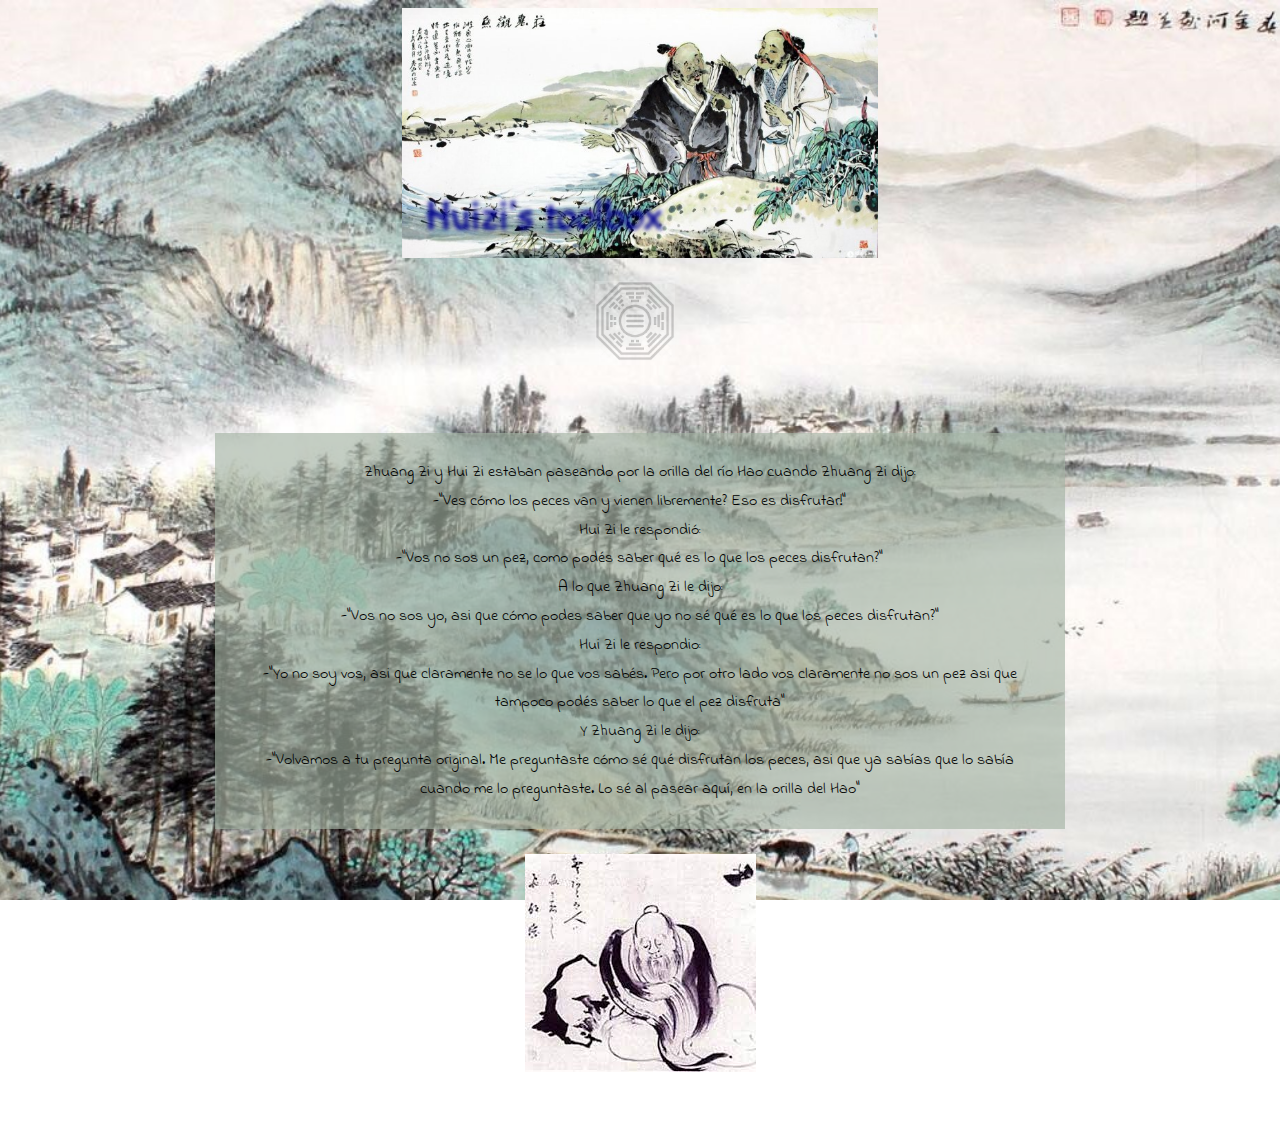
<file: index.html>
<!DOCTYPE html>
<html>
  <head>
    <title>Home /// Huizi's toolbox</title>
    <meta charset="utf-8">
    <meta name="viewport" content="width=device-width, initial-scale=1.0">
	  <meta name="description" content="A collection of web toys made with a taoist orientation: i-ching, meditation tracker, etc"/>
    <meta name="keywords" content="taoism,i-ching,i ching, iching, meditation, buddhism, buddism, mindfulness">
    <link rel="stylesheet" type="text/css" href="styles/style.css">
    <link rel="icon" href="icon.png" type="image/gif" sizes="16x16">
    
<!-- Global site tag (gtag.js) - Google Analytics -->
<script async src="https://www.googletagmanager.com/gtag/js?id=UA-132762032-3"></script>
<script>
  window.dataLayer = window.dataLayer || [];
  function gtag(){dataLayer.push(arguments);}
  gtag('js', new Date());

  gtag('config', 'UA-132762032-3');
</script>



<!----------------->
    <style>
      body{
        /*background:url(https://cdn.glitch.com/a5770f3f-8039-4fd7-96d4-f99b40d52f79%2Fbg4puedeandar.jpg?1558432812609) no-repeat fixed;*/
        background:url(img/homebackground.jpg) no-repeat fixed;
        background-size: cover;
        background-position: center center;
      }
      
      .textcont {
        color:black;
        text-size:18px;
        width:70%;
        background: rgba(165, 180, 165, 0.65);
        margin:auto;
        display:inline-block;
        line-height:1.8em;
        padding: 25px;
        /*text-shadow: 3px 2px 3px white;*/
      }
      @media screen and (max-width: 800px) {
        .textcont  {
          width:95%;
          padding:10px;
        }
      }
    </style>
   </head>
   <body>
     
     <div class="headerr">
       <div class="headcontain">
       <img src="img/homeheader.jpeg"/>
       <h1>
         Huizi's toolbox
       </h1>  
       </div>
     </div>
     <div class="navcont">
       
     
      <nav class="menuD">
	    <!--<img  src="icon.png"/>-->
	    <img src="img/menupakua.png"><img class="borger" src="img/menuborger.png">
		  <!--<a class="menuI" target="myIframe" href="https://zarlanga.github.io/yinyang/public_html/" >Yin-Yang</a>
      <a class="menuI" target="myIframe" href="https://zarlanga.github.io/i-ching/public_html/" >I-Ching</a>
		  <a class="menuI" target="myIframe" href="https://zarlanga.github.io/Meditator/public_html/medi.html" >Meditator</a>
		  <a class="menuI" target="myIframe" href="https://zarlanga.github.io/GraficadorHTML/public_html/" >Graficador</a>-->
        <br>
        <a class="menuI"  href="index.html" >Home</a>
        <a class="menuI"  href="yinyang.html" >Yin-Yang</a>
        <a class="menuI"  href="i-ching.html" >I-Ching</a>
        <a class="menuI"  href="meditator.html" >Anapanasati</a>
		<a class="menuI"  href="ddj.html" >道德經</a>
        <a class="menuI"  href="yinyang2.html" >Yin-Yang 二</a>
		
      </nav>
    </div>
  
     <div class="article">
       
      <div class="textcont">
       
       
     Zhuang Zi y Hui Zi estaban paseando por la orilla del río Hao cuando Zhuang Zi dijo: <br>
     -"Ves cómo los peces van y vienen libremente? Eso es disfrutar!" <br>
     Hui Zi le respondió:<br>
     -"Vos no sos un pez, como podés saber qué es lo que los peces disfrutan?" <br>
     A lo que Zhuang Zi le dijo: <br>
     -"Vos no sos yo, asi que cómo podes saber que yo no sé qué es lo que los peces disfrutan?" <br>
     Hui Zi le respondio: <br>
     -"Yo no soy vos, asi que claramente no se lo que vos sabés. Pero por otro lado vos claramente no sos un pez asi que tampoco podés saber lo que el pez disfruta" <br>
     Y Zhuang Zi le dijo: <br>
     -"Volvamos a tu pregunta original. Me preguntaste cómo sé qué disfrutan los peces, asi que ya sabías que lo sabía cuando me lo preguntaste. Lo sé al pasear aquí, en la orilla del Hao"
         
     </div>
     <br>
     <img src="img/homefooter.jpg">
  </div>   
  <!--
     Chuang Tzu and Hui Tzu were strolling along the dam of the Hao River when Chuang Tzu said, "See how the minnows come out and dart around where they please! That's what fish really enjoy!" 
Hui Tzu said, "You're not a fish — how do you know what fish enjoy?" 
Chuang Tzu said, "You're not I, so how do you know I don't know what fish enjoy?" 
Hui Tzu said, "I'm not you, so I certainly don't know what you know. On the other hand, you're certainly not a fish — so that still proves you don't know what fish enjoy!" 
Chuang Tzu said, "Let's go back to your original question, please. You asked me how I know what fish enjoy — so you already knew I knew it when you asked the question. I know it by standing here beside the Hao."
      
     
     <br> <br>
     Zhuangzi and Hui Shi were taking a tour along the ancient Hao River. Once on the bridge over Hao, Zhuangzi sighed, “How free the fish must be in the water! That is happiness.”
Hui Shi wondered, “You are not the fish. How do you know that it’s happy now?” Zhuangzi replied, “You are not me, then how do you know that I don’t know it?” “Indeed, I’m not you,” Hui Shi responded. “Certainly I can’t possibly feel what you feel. But one thing is sure – you are not the fish, so what the fish feels cannot be known to you.”

“Let’s go back to the original question that you raised,” Zhuangzi said. “The question you asked - ‘How do you know that it’s happy now?’ - implied that you actually knew I’d already known that the fish is happy. You were asking me how did I know it. Well, I knew it from the bridge.”
     <br> <br>
     Zhuangzi y Huizi se divertían en el puente sobre el Río Hao. 
    Zhuangzi dijo "¡Los pececillos están lanzándose libre y fácilmente! Así es como los peces son felices". 
    Huizi replicó "Tu no eres un pez. ¿Cómo sabes que los peces son felices?" 
    Zhuangzi dijo "Tu no eres yo. ¿Cómo sabes que yo no sé que los peces son felices?" 
    Huizi dijo "Yo no soy tu, por supuesto, así que no sé sobre ti. Pero obviamente tu no eres pez; así que el caso está completo, tu no sabes que los peces son felices".
    Zhuangzi dijo "Regresemos al comienzo de esto. Tu dijiste ¿Cómo sabes que los peces son felices?; pero al preguntarme esto, ya sabías que yo lo sabía. Lo sé justo aquí justo aquí sobre el Hao".
     <!--
     <div> ZhuangZi estaba acompañando un cortejo funebre cuando paso por la tumba de Huizi. Volviendose a sus acompañantes dijo: <br/>
       "Habia una vez un albañil que al manchar su nariz con una mota de barro, no mas ancha que el ala de una mosca, llamaba a su amigo el carpintero Shih para que se la sacase. El carpentero Shih, blandiendo su hacha con un sonido como el viento, aceptaba la tarea y procedia a cortar, quitando cada mota de barro sin herir la nariz, mientras el albañil se quedaba parado completamente imperturbado.
        <br/>
      	El Señor Yuan de Sung, habiendo oido sobre esta azaña, llamo al caprintero Shih y dijo: 'Podrias mostrarme tu habilidad?' pero el carpintero Shih respondio: 'Es verdad que una vez pude cortar asi, pero el material sobre el que trabajaba lleva varios años muerto.' 
      	<br/>
      	Desde que falleciste, Maestro Hui, no he tenido material sobre el cual trabajar. Ya no hay nadie con quien pueda hablar."

      </div>
	  <br/>
	  <div  >Chuang Tzu was accompanying a funeral when he passed by the grave of Hui Tzu. Turning to his attendants, he said, "There was once a plasterer who, if he got a speck of mud on the tip of his nose no thicker than a fly's wing, would get his friend Carpenter Shih to slice it off for him. Carpenter Shih, whirling his hatchet with a noise like the wind, would accept the assignment and proceed to slice, removing every bit of mud without injury to the nose, while the plasterer just stood there completely unperturbed. Lord Yuan of Sung, hearing of this feat, summoned Carpenter Shih and said, 'Could you try performing it for me?' But Carpenter Shih replied, 'It's true that I was once able to slice like that but the material I worked on has been dead these many years.' Since you died, Master Hui, I have had no material to work on. There's no one I can talk to any more."</div> 
-->


      

      
	  
   </body>
</html>
</file>
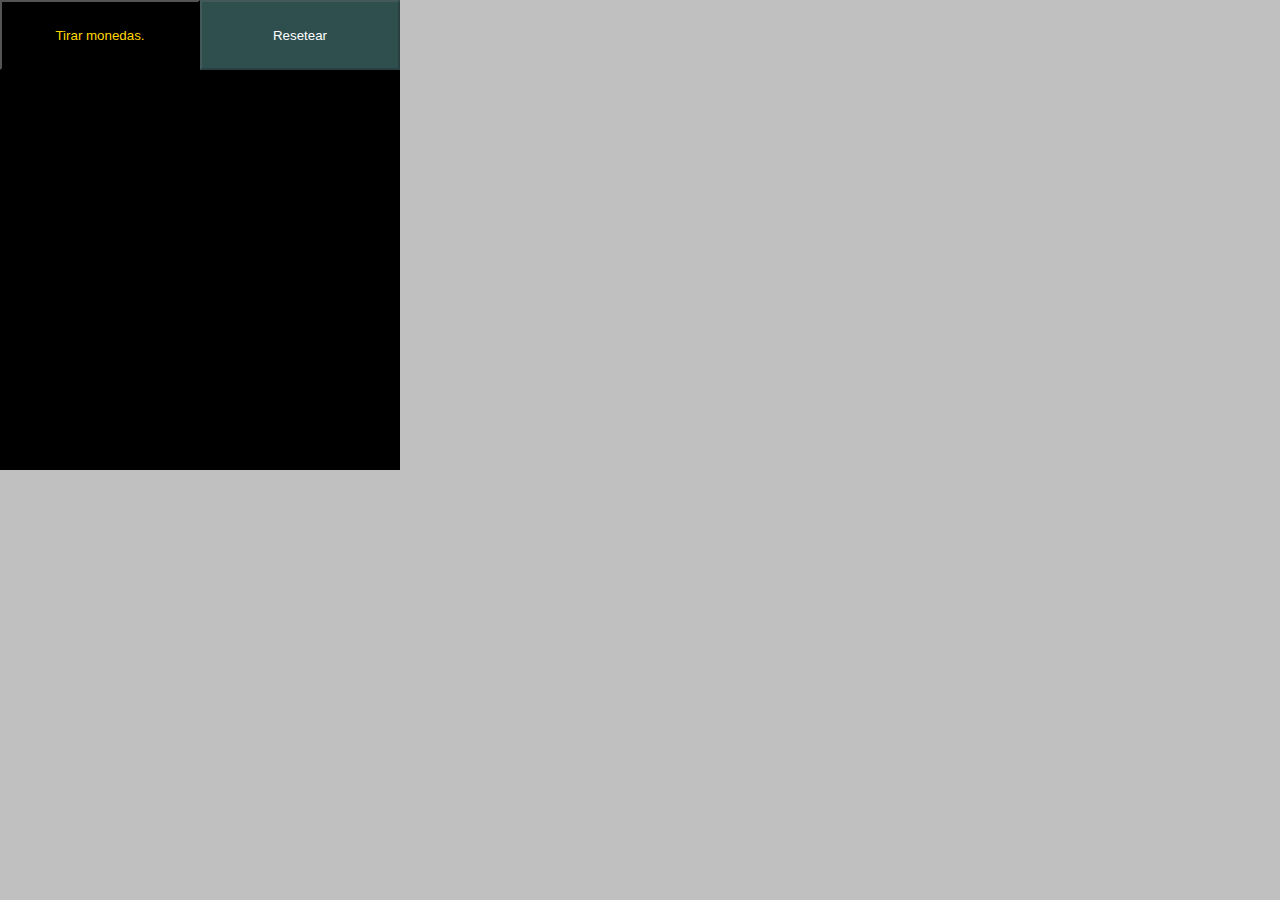
<file: i-ching/index.html>
<!DOCTYPE html>
<html>
    <head>
        <title>I-Ching /// Huizi's toolbox</title>
        <meta charset="utf-8">
        <meta name="viewport" content="width=device-width, initial-scale=1.0">


        <!-- Global site tag (gtag.js) - Google Analytics -->
        <!--<script async src="https://www.googletagmanager.com/gtag/js?id=UA-132762032-1"></script>
        <script>
            window.dataLayer = window.dataLayer || [];
            function gtag() {
                dataLayer.push(arguments);
            }
            gtag('js', new Date());
            gtag('config', 'UA-132762032-1');
        </script>-->

        <script src="https://ajax.googleapis.com/ajax/libs/jquery/3.3.1/jquery.min.js"></script>
        <script>
            $(document).ready(function () {
                $(".tirador").click(function () {
                    tira.tirar();
                    tira.tirar();
                    tira.tirar();
                    tira.tirar();
                    //alert("culo");
                });
                $(".reseteador").click(function () {
                    tira.resetear();
                    //alert("culo");
                });
            });
            //***************************************
        </script>
        <style>
            *{
                margin:0px;
                padding:0px;
            }
            button{
                background-color: DarkSlateGray;
                color:white;
                width:200px; 
                height:70px;
                margin:0px
            }
            button:hover {
                background-color: black;
                color:gold;
            }
            
            .contaTesto {
            float:right; 
            width:50% ;   
               opacity:0;
               -webkit-transition: opacity 5s; /* Safari */
                transition: opacity 5s;
            }
            
            #cnv1 {
                display:none;
            }
            @media screen and (max-width: 800px) {
                button {
                    width:49.5%;
                }
                .contaTesto {
                   position:absolute;
                   top:0;
                   left:0;
                   float:none;
                   width:100%;
                   
                   z-index:1;
                   color:black;
                   background-color:gold;
                  
                   
                }
                #cnv1{
                    display:inline-block;
                }
                #cnv {
                    width:100%;
                }
            }
            
        </style>
    </head>
    <body style="background-color: silver">



        <button class="tirador" >Tirar monedas.</button><button class="reseteador" disabled="disabled">Resetear</button><br>
        <div class="contaaa" style="position:relative">
            <canvas id="cnv" width="400" height="400" style="background-color:black;" ></canvas>
            <div class="contaTesto" >
                <div id="testo" style="width:90%; text-align:Center">
                    <canvas id="cnv1" width="100" height="100" style="background-color:black; float:left;" ></canvas></div>
                <div id="testo1" style="width:90%; text-align:Center"></div>
                <div id="testo2" style="width:90%; text-align:Center"></div>
                <div id="testo3" style="width:90%; text-align:Center"></div>
                <div id="testo4" style="width:90%; text-align:Center"></div>
                <div id="testo5" style="width:90%; text-align:Center"></div>
                <div id="testo6" style="width:90%; text-align:Center"></div>
            </div>
        </div>
        <div class="monedas"> <span class="m0"></span><span class="m1"></span><span class="m2"></span></div>

        <script>
            //var mutantes=[];
            //var lineas=[];
            //var monedas=[];
            //var contador=1;
            //alert("culo");
            /*
             var str =" switch (he) { <br>";
             for (let i=1; i<=64;i++) {
             //str += "case " + i + ": \n \n break: \n \n";
             str += "case " + i + ": <br>return <br> break: <br><br>";
             }
             str += "}";
             
             $(".monedas").prepend(str); */
            const hexagramas = [[1, 34, 5, 26, 11, 9, 14, 43],
                [25, 51, 3, 27, 24, 42, 21, 17],
                [6, 40, 29, 4, 7, 59, 64, 47],
                [33, 62, 39, 52, 15, 53, 56, 31],
                [12, 16, 8, 23, 2, 20, 35, 45],
                [44, 32, 48, 18, 46, 57, 50, 28],
                [13, 55, 63, 22, 36, 37, 30, 49],
                [10, 54, 60, 41, 19, 61, 38, 58]];
            class Tirada {
                constructor() {
                    this.tTrigramas = [];
                    this.tMutantes = [];
                    this.tLineas = [];
                    //var _nroLinea;
                    this.tMonedas = [];
                }
                dibujarLinea(i, mo) {
                    var c = document.getElementById("cnv");
                    var ctx = c.getContext("2d");
                    var yL = (c.getAttribute("height") / 7) * (7 - i);
                    var xI = c.getAttribute("width") / 8;
                    var xF = xI * 7;
                    ctx.beginPath();
                    ctx.lineWidth = 7;
                    ctx.strokeStyle = "gold";
                    ctx.moveTo(xI, yL);
                    if (mo % 2 != 0) {
                        ctx.lineTo(xF, yL);
                    } else {
                        ctx.lineTo(xI * 3, yL);
                        ctx.stroke();
                        ctx.moveTo(xF * (5 / 7), yL);
                        ctx.lineTo(xF, yL);
                    }
                    ctx.stroke();
                    ctx.beginPath();
                    ctx.strokeStyle = "coral";
                    ctx.lineWidth = 5;
                    if (mo == 9) {
                        ctx.arc(xI * 4, yL, 25, 0, 2 * Math.PI);
                        ctx.stroke();
                    }
                    if (mo == 6) {
                        ctx.moveTo(xI * 4 - 25, yL - 25);
                        ctx.lineTo(xI * 4 + 25, yL + 25);
                        ctx.moveTo(xI * 4 + 25, yL - 25);
                        ctx.lineTo(xI * 4 - 25, yL + 25);
                        ctx.stroke();
                    }
                    
                }
                borrarPantalla() {
                    var c = document.getElementById("cnv");
                    var ctx = c.getContext("2d");
                    ctx.fillStyle = "black";
                    ctx.fillRect(0, 0, 400, 400);
                }
                //************************************************
                resetear() {
                    $(".tirador").attr("disabled", false);
                    $(".reseteador").attr("disabled", true);
                    this.tLineas = [];
                    this.tMutantes = [];
                    this.borrarPantalla();
                    $("#testo").text("");
                    for (var i = 1; i <= 6; i++) {
                        $("#testo" + i).text("");
                    }
                }
                traerTexto(hex, mut) {
                    //alert("hex" + hex + "mut" + mut);
                    var rawFile = new XMLHttpRequest();
                    var tx = "https://zarlanga.github.io/i-ching/public_html/Testos/Hex";
                    //var tx = "./Testos/hex";
                    tx += mut !== undefined ? hex + "lin" + mut : "a" + hex;
                    tx += ".txt";
                    var muta = mut !== undefined ? mut : "";
                    rawFile.open("GET", tx, true);
                    rawFile.onreadystatechange = function () {
                        if (rawFile.readyState === 4) {
                            var allText = rawFile.responseText;
                            //document.getElementById("testo").innerHTML = allText;
                            $("#testo" + muta).append(allText);
                            $("#testo" + muta).append("<br/><br/>");
                        }
                    };
                    rawFile.send();
                }
                calcularTrigrama(inf) {
                    let tr = inf ? 3 : 0;
                    return this.tLineas[0 + tr] % 2 == 0 ?
                            this.tLineas[1 + tr] % 2 == 0 ?
                            this.tLineas[2 + tr] % 2 == 0 ? "5" : "4"
                            : this.tLineas[2 + tr] % 2 == 0 ? "3" : "6"
                            : this.tLineas[1 + tr] % 2 == 0 ?
                            this.tLineas[2 + tr] % 2 == 0 ? "2" : "7"
                            : this.tLineas[2 + tr] % 2 == 0 ? "8" : "1"
                }
                definirHexagrama() {
                    let bandera = false;
                    $(".tirador").attr("disabled", true);
                    $(".reseteador").attr("disabled", false);
                    this.tTrigramas[0] = this.calcularTrigrama(0);
                    this.tTrigramas[1] = this.calcularTrigrama(1);
                    this.traerTexto(hexagramas[this.tTrigramas[0] - 1][this.tTrigramas[1] - 1]);
                    bandera = false;
                    for (var i = 0; i < this.tMutantes.length; i++) {
                        //$(".monedas").prepend("<p>" + this.tMutantes[i] + "</p>");
                        if (this.tMutantes[i]) {
                            this.traerTexto(hexagramas[this.tTrigramas[0] - 1][this.tTrigramas[1] - 1], i + 1);
                            bandera = true;
                        }
                    }
                    if (!bandera) {
                        $("#testo1").append("No hay informacion de lineas");
                    }
                    $(".contaTesto").css("opacity","1");
                    //$(".contaTesto").fadeIn(5000);
                    
                    
                        var c = document.getElementById("cnv");
                         var c1= document.getElementById("cnv1");
                         var ctx1=c1.getContext("2d");
                         ctx1.drawImage(c, 0, 0,100,100);
                    
                }
                mostrarLineas(ac) {
                    this.tLineas[this.tLineas.length] = ac;
                    this.tMutantes[this.tMutantes.length] = ac == 6 || ac == 9;
                    this.dibujarLinea(this.tLineas.length, ac);
                    if (this.tLineas.length == 6) {
                        this.definirHexagrama();
                    }
                }
                calcularLineas(arr) {
                    let acumulador = 0;
                    for (let i = 0; i < arr.length; i++) {
                        if (arr[i]) {
                            acumulador += 3;
                        } else {
                            acumulador += 2;
                        }
                    }
                    //alert(acumulador);
                    this.mostrarLineas(acumulador);
                }
                tirar() {
                    if (this.tMonedas.length < 3) {
                        this.tMonedas[this.tMonedas.length] = this.tirarMoneda();
                        //$(".m" + (this.tMonedas.length - 1)).text(this.tMonedas[this.tMonedas.length - 1]);
                    } else {
                        this.calcularLineas(this.tMonedas);
                        this.tMonedas = [];
                        // $(".m0,.m1,.m2").text("");
                    }
                }
                tirarMoneda() {
                    return Math.floor(Math.random() * 2);
                }
            }
            var tira = new Tirada();
            //***************************************************************
            /*
             
             function mostrarLineas(ac) {
             switch(ac) {
             case 6:
             $(".monedas").prepend("<p>- -.</p>");
             alert("viejo yin " + contador);
             break;
             
             case 7: 
             $(".monedas").prepend("<p>---</p>");
             alert("joven yang "+ contador);
             break;
             
             case 8:
             alert("joven yin "+ contador);
             $(".monedas").prepend("<p>- -</p>");
             break;
             
             case 9:
             $(".monedas").prepend("<p>---.</p>");
             alert("viejo yang "+ contador);
             break;
             
             default:
             alert("error");
             }
             
             if (contador < 6) {
             contador++;
             } else {
             contador=1;
             $(".monedas p").remove();
             //calcularHexagrama();
             
             }
             
             }
             
             function calcularLineas(arr){
             let acumulador=0;
             for(let i=0; i<arr.length;i++){
             if(arr[i]) {
             acumulador += 3;
             } else {
             acumulador += 2;
             }
             }
             //alert(acumulador);
             mostrarLineas(acumulador);
             }
             
             
             
             function tirada() {
             if(monedas.length <3) {
             monedas[monedas.length] = tirarMoneda();
             
             $(".m"+(monedas.length-1)).text(monedas[monedas.length-1]);
             //alert(monedas[monedas.length-1]);
             } else {
             calcularLineas(monedas);
             monedas=[];
             $(".m0,.m1,.m2").text("");
             }
             
             }
             
             
             function tirarMoneda() {
             return Math.floor(Math.random() *2);
             }*/
        </script>

        <!-- Start 1FreeCounter.com code -->
<!--
        <script language="JavaScript">
            var data = '&r=' + escape(document.referrer)
                    + '&n=' + escape(navigator.userAgent)
                    + '&p=' + escape(navigator.userAgent)
                    + '&g=' + escape(document.location.href);
            if (navigator.userAgent.substring(0, 1) > '3')
                data = data + '&sd=' + screen.colorDepth
                        + '&sw=' + escape(screen.width + 'x' + screen.height);
            document.write('<a href="http://www.1freecounter.com/stats.php?i=140283" target=\"_blank\" >');
            document.write('<img alt="Free Counter" border=0 hspace=0 ' + 'vspace=0 src="http://www.1freecounter.com/counter.php?i=140283' + data + '">');
            document.write('</a>');
        </script>
-->
        <!-- End 1FreeCounter.com code -->

    </body>
</html>
</file>
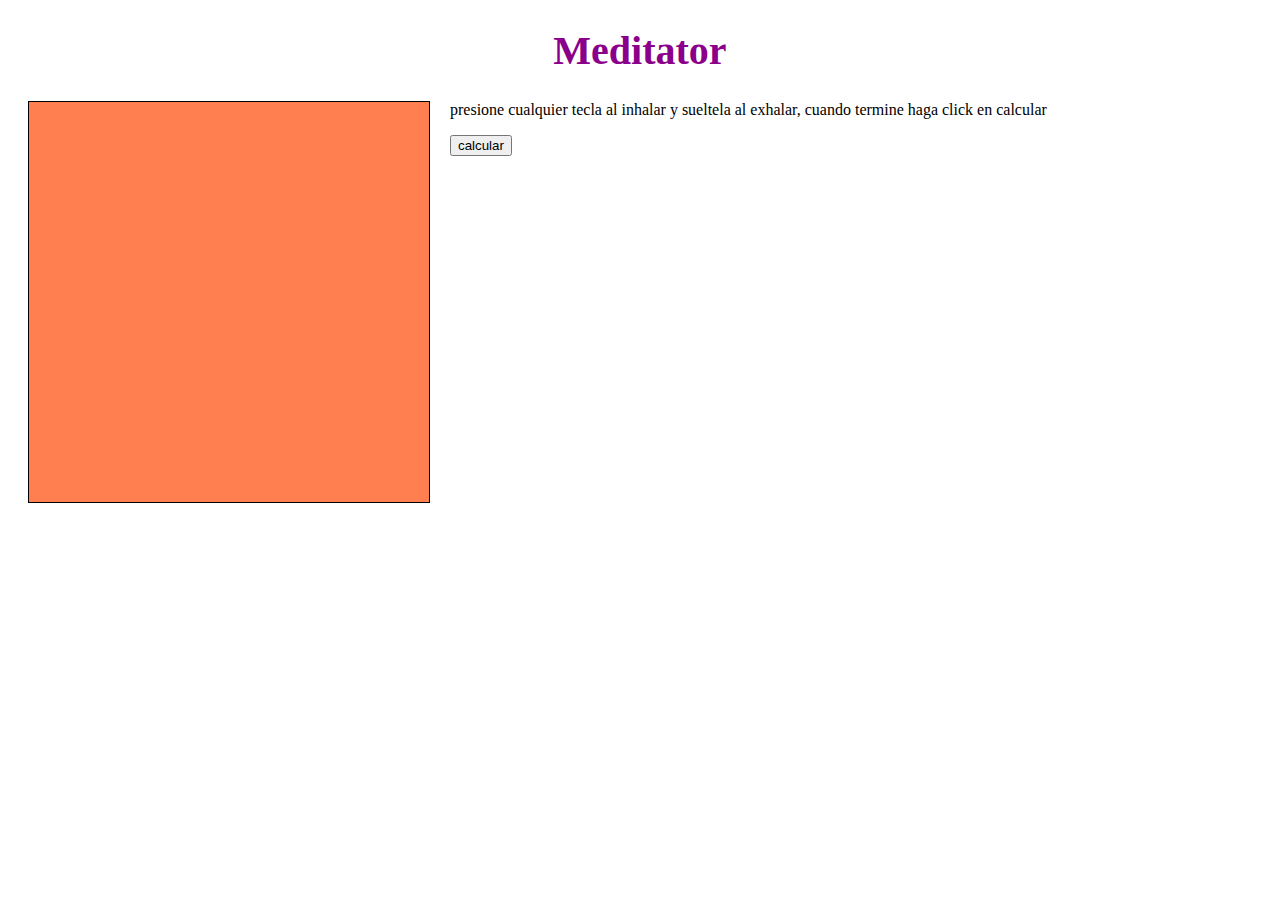
<file: meditator/index.html>
<!DOCTYPE html>
<html>

    <head>
        <title>MEDITATOR</title>
        <meta charset="UTF-8">
        <meta name="viewport" content="width=device-width, initial-scale=1.0">
    </head>
    <body onkeydown="inhalacion(event)" onkeyup="exhalacion()" >

        <h1 style="text-align: center; color: darkmagenta; font-size: 40px" >Meditator</h1>
        <canvas id="myCanvas" width="400" height="400"  style="border:1px solid;background-color: coral; float:left; margin:0px 20px"></canvas>


        <p> presione cualquier tecla al inhalar y sueltela al exhalar, cuando termine haga click en calcular </p>
        <button onclick="calcular()" >calcular</button>
        <p id="resultado"></p>
        <script type="text/javascript">
            /* features
             * ver que limite minimo y maximo poner para la IN/EX
             * -graficar la duracion de la respiracion? respiracion mas larga y mas corta?
             * -promedios de duracion de respiraciones y/o respiraciones por minutos (dividiendo la sesion en x partes?)
             -linea que baje y suba con la respiracion? (maomeno, mejorable)
             -respiraciones por minuto (cada cuanto calcularlas? como mostrarlas?) (ponele que esta)
             -comparacion de inhalacion y exhalacion (ponele que esta)
             -tiempo total! (listo)
             -duracion de cada respiracion (listo)
             -ver que onda el redondeo con las horas minutos y segundos (listo)
             
             
             
             
             
             
             
             */
            /* recuerdos var i = 0;
             var t0= Date.now(); 
             
             i++;
             alert(i +" //  "+  (Date.now() - t0) );  (en calcular)
             
             */
            var tiemposIN = [];
            var tiemposEX = [];
            var dale = true;
            var c = document.getElementById("myCanvas");
            var ctx = c.getContext("2d");
            function graficarEX() {
                ctx.beginPath();
                ctx.fillStyle = "coral";
                ctx.fillRect(0, c.height / 2, c.width, c.height / 2);
                ctx.stroke();
                ctx.beginPath();
                ctx.fillStyle = "red";
                ctx.fillRect(0, 0, c.width, c.height / 2);
                ctx.stroke();
            }
            function graficarIN() {
                ctx.beginPath();
                ctx.fillStyle = "coral";
                ctx.fillRect(0, 0, c.width, c.height / 2);
                ctx.stroke();
                ctx.beginPath();
                ctx.fillStyle = "red";
                ctx.fillRect(0, c.height / 2, c.width, c.height / 2);
                ctx.stroke();
            }
            function limpiarGrafico() {
                ctx.beginPath();
                //ctx.lineWidth = "6";
                //ctx.strokeStyle = "coral";
                ctx.fillStyle = "blue";
                ctx.fillRect(0, 0, c.width, c.height);
                //ctx.rect(0, 0, 400, 200);
                //ctx.rect(0, 200, 400, 200);
                ctx.stroke();
            }
            function graficarArray(arr, int) {
                dist = c.width / (arr.length - 1);
                if (int == 1) {//para graficar rpm
                    var offset;
                    pmax = Math.max.apply(null, arr) + 2;
                    pmin = Math.min.apply(null, arr) - 2;
                    offset = 1500 * 1500 / (pmax - pmin); // para que no sea siempre igual la amplitud en el grafico
                    pmax += offset;
                    pmin -= offset;
                    ctx.lineWidth = 1;
                    ctx.strokeStyle = "red";
                } else {
                    pmax = Math.max.apply(null, arr) + 2;
                    pmin = Math.min.apply(null, arr) - 2;
                    ctx.lineWidth = 4;
                    ctx.strokeStyle = "white";
                }
                //alert("maximo="+pmax);
                //alert("minimo="+pmin);
                ctx.beginPath();
                for (var i = 0; i < arr.length - 1; i++) {
                    ctx.moveTo(dist * i, sacarY(pmin, pmax, arr[i]));
                    ctx.lineTo(dist * (i + 1), sacarY(pmin, pmax, arr[i + 1]));
                    ctx.stroke();
                }
            }
            function sacarY(min, max, y) {
                distY = c.height / (max - min);
                yfin = c.height - (y - min) * distY;
                return yfin;
            }
            function calcular() {
                //dale=false;
                var testo = "";
                var rpm = []; //array para guardar las respiraciones por minuto (eventualmente sacar promedios parciales?)
                var rpmAC = 0; // acumulador para calcular el promedio
                var tr = []; // array para duracion de respiraciones
                var tInAc = 0; //acumulador tiempo de inhalacion
                var tExAc = 0; // acumulador tiempo exhalacion
                var tTotal; // array con cantidad de horas en pos [0], min en [1], seg en [2]
                var proporcionINEX = [];
                dataTest = "";
                limpiarGrafico();
                for (var p = 0; p < tiemposIN.length - 1; p++) {
                    tx = (tiemposIN[p + 1] - tiemposIN[p]);
                    tIn = tiemposEX[p] - tiemposIN[p];
                    tEx = tiemposIN[p + 1] - tiemposEX[p];
                    tInAc += tIn;
                    tExAc += tEx;
                    proporcionINEX[proporcionINEX.length] = tIn / (tIn + tEx);
                    tr[tr.length] = tx;
                    rpm[rpm.length] = 60000 / tx;
                    //rpm[rpm.length] = (60000 / tx).toFixed(2);
                    rpmAC += rpm[p];
                    dataTest += tIn + "IN///" + tEx + "EX||||||||";
                    dataTest += tx / 1000 + "segundos////" + rpm[p].toFixed(2) + "rpm  <br>";
                }
                graficarArray(rpm, 0);
                //graficarArray(tr, 1);
                //graficarArray(proporcionINEX, 0);
                tTotal = calcularHMS(tiemposIN[tiemposIN.length - 1] - tiemposIN[0]); //parametro es la diferencia de tiempo en milisegundos desde el inicio hasta el calcular
                testo += "<br>Respiraciones por minuto promedio: " + (rpmAC / (tiemposIN.length - 1)).toFixed(2) + "<br>";
                testo += "<br> Pico maximo: " + (Math.max.apply(null, rpm)).toFixed(2) + "rpm<br>";
                testo += "<br> Pico minimo: " + (Math.min.apply(null, rpm)).toFixed(2) + "rpm<br>";
                testo += "<br> Amplitud: " + (Math.max.apply(null, tr) - Math.min.apply(null, tr)) + "milisegundos <br>";
                testo += "<br> Proporcion In/Ex: " + Math.floor((tInAc / (tExAc + tInAc)) * 100) + "% in/" + Math.floor((tExAc / (tExAc + tInAc)) * 100) + "% ex<br>";
                //testo += "<br> Proporcion In/Ex: " +( (tInAc > tExAc) ? (tInAc/tExAc).toFixed(2) +  " Inhalacion<br>" : (tExAc/tInAc).toFixed(2) + "Exhalacion<br>" );
                testo += "<br>Total respiraciones: " + (tiemposIN.length - 1) + "<br>";
                testo += "<br>Tiempo total: " + tTotal[0] + " horas, " + tTotal[1] + " min,  " + tTotal[2] + "seg<br>";
                //testo += calcularTTotal();
                document.getElementById("resultado").innerHTML = testo;
                document.getElementById("resultado").innerHTML += "<br>" + dataTest;
                tiemposIN = [];
                tiemposEX = [];
            }
            function calcularHMS(tMS) {
                //ahre que podria haber usado la funcion tal como estaba antes
                //var tMS; // tiempo en milisegundos
                //var tHoras;
                //var tMin;
                //ar tSeg;
                var Tresultado = [];
                //tMS = (tiemposIN[tiemposIN.length - 1] - tiemposIN[0]);
                Tresultado[0] = Math.floor(tMS / 3600000);
                tMS -= Tresultado[0] * 3600000;
                Tresultado[1] = Math.floor(tMS / 60000);
                tMS -= Tresultado[1] * 60000;
                Tresultado[2] = (tMS / 1000).toFixed(2);
                return Tresultado;
                //return "<br>Tiempo total: " + tHoras + " horas, " + tMin + " min " + tSeg + "seg<br>";
            }
            function exhalacion() {
                dale = true;
                tiemposEX[tiemposEX.length] = Date.now();
                graficarEX();
            }
            function inhalacion(e) {
                if (dale) {
                    tiemposIN[tiemposIN.length] = Date.now();
                    graficarIN();
                    dale = false;
                    actualizarRPMActual();
                }
            }
            function actualizarRPMActual() {
                if (tiemposIN.length > 1) {
                    var rpmNOW = (tiemposIN[ tiemposIN.length - 1] - tiemposIN[tiemposIN.length - 2]);
                    var tTranscurrido = calcularHMS(tiemposIN[tiemposIN.length - 1] - tiemposIN[0]);
                    var testo = "";
                    testo += "<big><big><big><big><big>RPM=" + (60000 / rpmNOW).toFixed(2) + "<br>";
                    testo += "<br>" + tTranscurrido[0] + " horas, " + tTranscurrido[1] + " min, " + tTranscurrido[2] + "seg<br>";
                    testo += "</big></big></big></big></big>";
                    document.getElementById("resultado").innerHTML = testo;
                }
            }
        </script>
    </body>
</html>
</file>
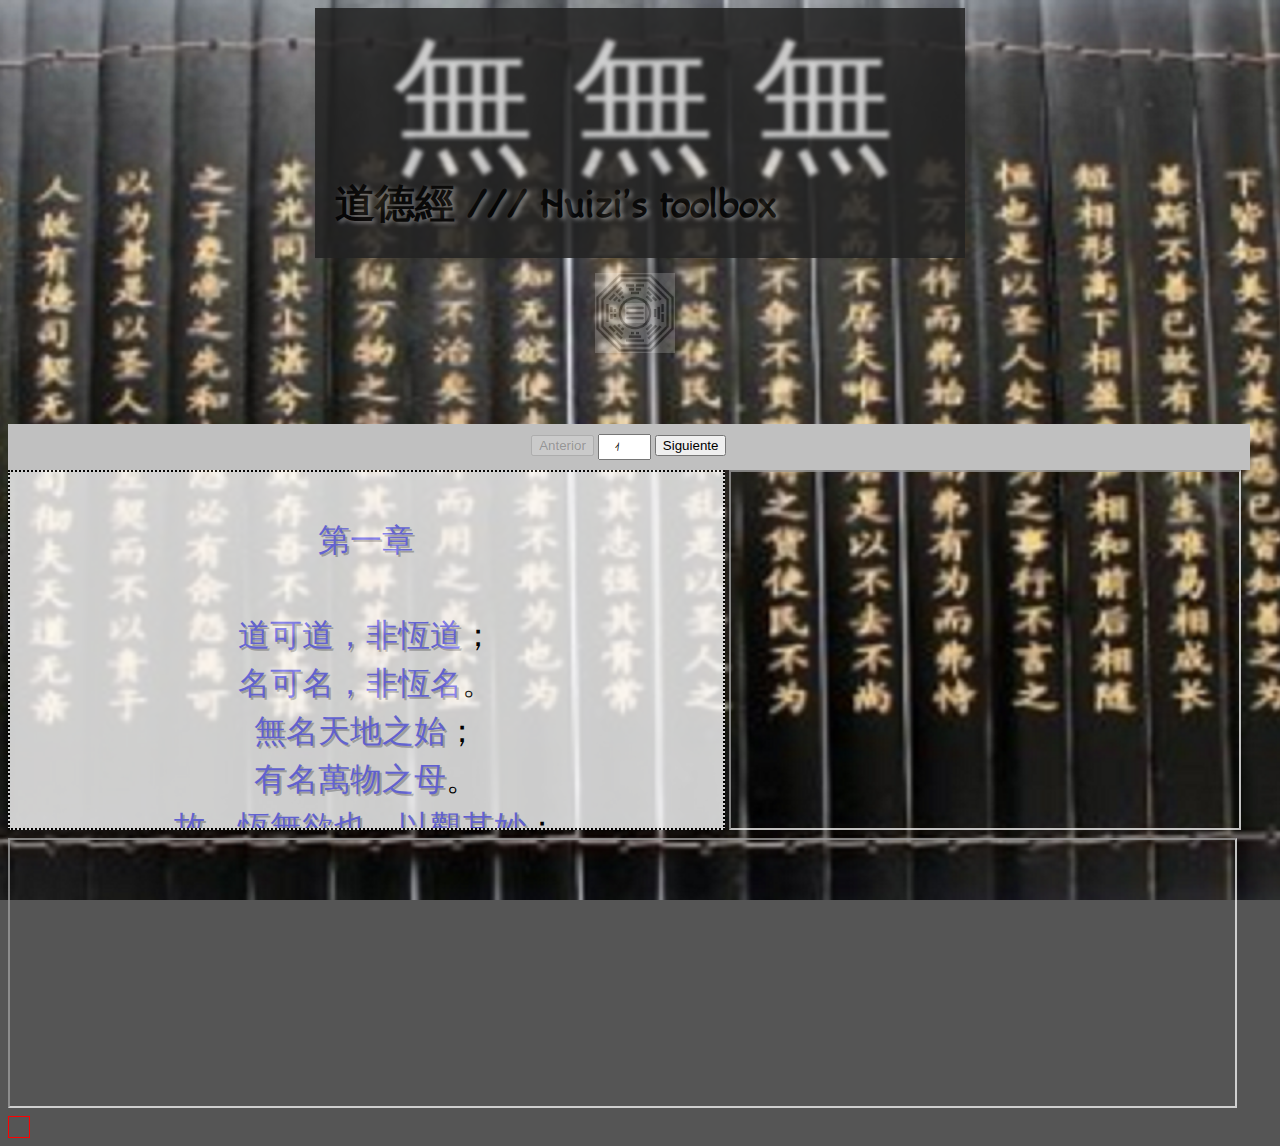
<file: ddj.html>
<!DOCTYPE html>
 <html lang="es">
 <head>
	<meta charset="UTF-8">
	<title>道德經 /// Huizi's toolbox</title>
    <meta name="viewport" content="width=device-width, initial-scale=1.0">
	<link rel="icon" href="icon.png" type="image/gif" sizes="16x16">
    <link rel="stylesheet" type="text/css" href="styles/style.css">	
	    <script src="https://ajax.googleapis.com/ajax/libs/jquery/3.3.1/jquery.min.js"></script>
	<!-- Global site tag (gtag.js) - Google Analytics -->
	<script async src="https://www.googletagmanager.com/gtag/js?id=UA-132762032-3"></script>
	<script>
	  window.dataLayer = window.dataLayer || [];
	  function gtag(){dataLayer.push(arguments);}
	  gtag('js', new Date());

	  gtag('config', 'UA-132762032-3');
	</script>
   <style>
   
   body{
        background:url(img/ddj.png) no-repeat fixed;
        background-size: cover;
        background-position: center center;
      }
   
   .headerr div{
		padding:0px;
       width:650px;
       height: 250px;
       max-width:650px;
	   background-color:#222;
	   color:transparent;
	   text-shadow: 3px 2px 4px white;
	   font-size:3em;
	   opacity:0.85;
     }
	 .headerr h1 {
		color:black;
		text-shadow: 3px 2px 4px gray;
	 }
   
   table, td{
	border: 1px red solid;
	padding:10px;
	background-color: #555;
	color:white;
   }
   body{
   /*background-image:url(lao.jpg);*/
   }
   *{
	box-sizing:border-box;
   }
   a {
	color:#77f;
	text-decoration:none;
	text-shadow: 2px 2px silver;
   }
   #t a:visited {
	color:green;
	text-shadow: 2px 2px blue;
   }
   #t {
	height:40vh;
	width: 56vw;
	overflow:scroll;
	font-size:2em;
	display:inline-block;
	border: 2px black dotted;
	text-align:center;
	background-color:white;
   }
   #wiki {
	height:40vh;
	width: 40vw;
	display:inline-block;
	/*opacity:0.5;*/
	
   }
   #dicc {
   height:30vh;
	width: 96vw;
	display:inline-block;
   }
   
   #inputeo{
		width:97vw;
		background-color:silver;
		margin:auto;
		text-align: center;
		padding:10px;
		display:inline-block;
		
		
   }
   input {
	text-align:center;
   }
   #wiki, #t, #dicc {
   opacity:0.8;
   }
   body {
   background-color:#555;
   }
   
   
   @media only screen and (max-width: 900px) {
	#wiki, #t, #dicc {
		width: 90vw;
		height:35vh;
		margin:0 5vw;
		
	}
	
	.headerr div{
		font-size:2.3em;
		width:99vw;
	}
   }
   </style>
   <!--<script>
      $(document).ready(function () {
		$("#displaynumDD").text("1");
          //if (indLS<0) (--- hacer un local storage para que te guarde el capitulo y el ultimo caracter mirado? si es por eso todos los caracteres mirados)
		  $('.antDD').prop('disabled', true);
		  
      });
      </script>
	-->
</head>
<body>
	
	<div class="headerr">
       <div class="headcontain">
       <div>無 無 無</div>
      <!--<img src="https://cdn.glitch.com/a5770f3f-8039-4fd7-96d4-f99b40d52f79%2Fmedi.jpg?1558431136138"/>-->
       <h1>
         道德經 /// Huizi's toolbox
       </h1>  
       </div>
     </div>
      <div class="navcont">
       
     
      <nav class="menuD">
	    <!--<img  src="icon.png"/>-->
		<img src="img/menupakua.png"><img class="borger" src="img/menuborger.png">
		  <!--<a class="menuI" target="myIframe" href="https://zarlanga.github.io/yinyang/public_html/" >Yin-Yang</a>
      <a class="menuI" target="myIframe" href="https://zarlanga.github.io/i-ching/public_html/" >I-Ching</a>
		  <a class="menuI" target="myIframe" href="https://zarlanga.github.io/Meditator/public_html/medi.html" >Meditator</a>
		  <a class="menuI" target="myIframe" href="https://zarlanga.github.io/GraficadorHTML/public_html/" >Graficador</a>-->
        <br>
        <a class="menuI"  href="index.html" >Home</a>
        <a class="menuI"  href="yinyang.html" >Yin-Yang</a>
        <a class="menuI"  href="i-ching.html" >I-Ching</a>
        <a class="menuI"  href="meditator.html" >Anapanasati</a>
		<a class="menuI"  href="ddj.html" >道德經</a>
		<a class="menuI"  href="yinyang2.html" >Yin-Yang 二</a>
        
		
      </nav>
      </div>
	  </br>
<div id="inputeo">
<button id="antDD" onclick="elegirCapitulo(--document.getElementById('caps').value)">Anterior</button>
<input type="number" name="caps" id="caps" oninput="elegirCapitulo(this.value)" min="1" max="81" step="1" value="1">
<button id="sigDD" onclick="elegirCapitulo(++document.getElementById('caps').value)">Siguiente</button>
</div>

<div id="t"></div>
<iframe name="wiki" id="wiki"  src="https://en.m.wiktionary.org/wiki/道#Definitions"></iframe>

</div>
<iframe name="dicc" id="dicc"  src="https://es.wiktionary.org/wiki/way#Ingl%C3%A9s"></iframe>
<table id="d">
</table>
 	<script src="ddj.js"></script>
 	<!--<script>
	var caca = "culo";
	var dao1 = "道可道，非恆道；名可名，非恆名。無名天地之始；有名萬物之母。故，恆無欲也，以觀其妙；恆有欲也，以觀其徼。此兩者同出而異名，同謂之玄。玄之又玄，眾妙之門。''2第二章天下皆知美之爲美，斯惡已；皆知善之爲善，斯不善已。故有無相生，難易相成，長短相形，高下相傾，音聲相和，前後相隨。是以聖人處無爲之事，行不言之敎，萬物作焉而不辭，生而不有，爲而不恃，功成而弗居。夫唯弗居，是以不去。--3第三章不尙賢，使民不爭。不貴難得之貨，使民不爲盜。不見可欲，使民心不亂。是以聖人之治，虛其心，實其腹，弱其志，強其骨。常使民無知無欲，使夫智者不敢為也。為無為，則無不治。'''''4第四章道沖，而用之或不盈。淵兮，似萬物之宗。挫其銳，解其紛，和其光，同其塵。湛兮，似或存。吾不知誰之子，象帝之先。5第五章天地不仁，以萬物為芻狗；聖人不仁，以百姓為芻狗。天地之閒其猶橐籥乎？虛而不屈，動而愈出。多言數窮，不如守中。!:芻狗  --6第六章谷神不死，是謂玄牝。玄牝之門，是謂天地根。綿綿若存，用之不勤。-7第七章天長地久。天地所以能長且久者，以其不自生，故能長生。是以聖人後其身而身先，外其身而身存。非以其無私邪？故能成其私。'8第八章上善若水。水善利萬物而有靜，處眾人之所惡，故幾於道。居善地，心善淵，與善仁，言善信，正善治，事善能，動善時。夫唯不爭，故無尤。/'/'--9第九章持而盈之，不如其已。揣而銳之，不可常保。金玉滿堂，莫之能守。富貴而驕，自遺其咎。功遂身退，天之道。'10第十章載營魄抱一，能無離乎？專氣致柔，能嬰兒乎？滌除玄覽，能無疵乎？愛民治國，能無知乎？天門開闔，能為雌乎？明白四達，能無爲乎？生之畜之，生而不有，為而不恃，長而不宰，是謂玄德。?[]??//???11第十一章三十輻共一轂，當其無，有車之用。埏埴以為器，當其無，有器之用。鑿戶牖以為室，當其無，有室之用。故有之以為利，無之以為用。//[]12第十二章五色令人目盲，五音令人耳聾，五味令人口爽，馳騁畋獵令人心發狂，難得之貨令人行妨。是以聖人為腹不為目，故去彼取此。'''''13第十三章寵辱若驚，貴大患若身。何謂寵辱若驚？寵為下。得之若驚，失之若驚，是謂寵辱若驚。何謂貴大患若身？吾所以有大患者，為吾有身；及吾無身，吾有何患？故貴以身為天下，若可寄天下。愛以身為天下，若可託天下。'  ?    ??14第十四章視之不見，名曰夷；聽之不聞，名曰希；摶之不得，名曰微。此三者不可致詰，故混而為一。其上不皦，其下不昧，繩繩不可名，復歸於無物，是謂無狀之狀，無物之象，是謂惚恍。迎之不見其首，隨之不見其後。執今之道以御今之有，能知古始，是謂道紀。15第十五章古之善為道者，微妙玄達，深不可識。夫唯不可識，故強為之容。豫兮，若冬涉川；猶兮，若畏四鄰；儼兮，其若客；渙兮，若冰之將釋；敦兮，其若樸；曠兮，其若谷；渾兮，其若濁。孰能濁以靜之徐清。孰能安以動之徐生。保此道不欲盈。夫唯不盈，故能蔽而新成。:??16第十六章致虛極；守靜篤。萬物並作，吾以觀復。夫物芸芸，各復歸其根，歸根曰靜，是謂復命；復命曰常，知常曰明。不知常妄作，凶。知常容。容乃公，公乃王，王乃天，天乃道，道乃久，沒身不殆。'!----17第十七章太上，下知有之；其次，親而譽之；其次畏之；其次侮之。信不足焉，有不信焉。悠兮，其貴言，功成事遂，百姓皆謂我自然。18第十八章大道廢，有仁義；智慧出，有大偽；六親不和有孝慈，國家昏亂有忠臣。19第十九章絕聖棄智，民利百倍；絕仁棄義，民復孝慈；絕巧棄利，盜賊無有；此三者，以為文不足，故令有所屬：見素抱樸，少私寡欲。20第二十章絕學無憂。唯之與阿，相去幾何？善之與惡，相去何若？人之所畏，不可不畏？荒兮其未央哉！眾人熙熙，如享太牢，如登春臺。我獨泊兮其未兆，若嬰兒之未孩，乘乘兮若無所歸。眾人皆有餘，而我獨若遺。我愚人之心也哉！沌沌兮！俗人昭昭，我獨昏昏；俗人察察，我獨悶悶。忽兮其若晦，寂兮似無所止。眾人皆有以，我獨頑且鄙。我獨異於人，而貴求食於母。???!!!!!!!!21第二十一章孔德之容，唯道是從。道之為物，惟恍惟惚。惚兮恍其中有象；恍兮惚其中有物。窈兮冥兮，其中有精；其精甚真，其中有信。自古及今，其名不去，以閱眾甫。吾何以知眾甫之然哉？以此。!!!!?22第二十二章曲則全，枉則直，窪則盈，弊則新，少則得，多則惑，是以聖人抱一，為天下式。不自見故明，不自伐故彰，不自是故有功，不自矜故長。夫惟不爭，故天下莫能與之爭。古之所謂曲則全者，豈虛言哉！誠全而歸之。“”!23第二十三章希言自然。故飄風不終朝，驟雨不終日。孰為此者？天地尚不能久，而況於人乎？故從事於道者，道者同於道，德者同於德，失者同於失。同於道者，道亦樂得之；同於德者，德亦樂得之；同於失者，失亦樂得之。信不足焉，有不信焉。??24第二十四章跂者不立，跨者不行，自見者不明，自是者不彰。自伐者無功，自矜者不長。其在道也，曰餘食贅行。物或惡之，故有道者不處也。----25第二十五章有物混成，先天地生，寂兮寥兮，獨立而不改，周行而不殆，可以為天下母。吾不知其名，字之曰道，強為之名曰大。大曰逝，逝曰遠。遠曰反。故道大，天大，地大，王亦大。域中有四大，而王處一焉。人法地，地法天，天法道，道法自然。!!26第二十六章重為輕根，靜為躁君，是以君子終日行不離輜重；雖有榮觀，燕處超然。奈何以萬乘之主，而身輕天下？輕則失根，躁則失君。'?27第二十七章善行，無轍跡；善言，無瑕謫；善計，不用籌策；善閉，無關鍵而不可開；善結，無繩約而不可解。是以聖人常善救人，故無棄人；善救物，故無棄物，是謂襲明。故善人，不善人之師；不善人，善人之資。不貴其師，不愛其資，雖智大迷。是謂要妙。!28第二十八章知其雄，守其雌，為天下谿。為天下谿，常德不離，復歸於嬰兒。知其白，守其黑，為天下式。為天下式，常德不忒，復歸於無極。知其榮，守其辱，為天下谷。為天下谷，常德乃足，復歸於朴。朴散則為器，聖人用之則為官長。故大制不割。''''''29第二十九章將欲取天下而為之，吾見其不得已。天下神器，不可為也。為者敗之，執者失之。故物或行或隨，或呴或吹，或強或羸，或載或隳。是以聖人去甚。去奢、去泰。'30第三十章以道佐人主者，不以兵強天下，其事好還。師之所處，荊棘生焉。大軍之後，必有凶年。故善者果而已矣，不敢以取強。果而勿矜，果而勿伐，果而勿驕，果而不得已，果而勿強。物壯則老，是謂不道，不道早已。31第三十一章夫佳兵者，不祥之器，物或惡之，故有道者不處。是以君子居則貴左，用兵則貴右。兵者，不祥之器，非君子之器。不得已而用之，恬淡為上，勝而不美；而美之者，是樂殺人也。夫樂殺人者，不可得志於天下矣。故吉事尚左，凶事尚右。是以偏將軍處左，上將軍處右，以喪禮處之。殺人之眾，以悲哀蒞之。戰勝，以喪禮處之。-32第三十二章道常無名。朴雖小，天下不敢臣。候王若能守，萬物將自賓。天地相合，以降甘露，人莫之令而自均。始制有名；名亦既有，夫亦將知止；知止所以不殆。譬道之在天下，由川谷之於江海。33第三十三章知人者智，自知者明。勝人者有力，自勝者強。知足者富，強行者有志，不失其所者久，死而不亡者壽。34第三十四章大道汎兮，其可左右。萬物恃之以生而不辭，功成不名有。衣被萬物而不為主，常無欲，可名於小；萬物歸焉而不為主，可名於大。是以聖人終不為大，故能成其大。!35第三十五章執大象，天下往；往而不害，安平泰。樂與餌，過客止。道之出口，淡乎無味，視之不可見，聽之不可聞，用之不可既。36第三十六章將欲歙之，必固張之；將欲弱之，必固強之；將欲廢之，必固興之；將欲奪之，必固與之。是謂微明，柔勝剛弱勝強。魚不可脫於淵，國之利器不可以示人。37第三十七章道常無為而無不為。侯王若能守，萬物將自化；化而欲作，吾將鎮之以無名之樸；無名之樸，亦將不欲；不欲以靜，天下將自正。-38第三十八章上德不德，是以有德；下德不失德，是以無德。上德無為而無以為，下德為之而有以為。上仁為之而無以為。上義為之而有以為。上禮為之而莫之應，則攘臂而仍之。故失道而後德，失德而後仁，失仁而後義，失義而後禮。夫禮者，忠信之薄而亂之首也；前識者，道之華而愚之始也。是以大丈夫處其厚，不處其薄；居其實，不居其華。故去彼取此。39第三十九章昔之得一者：天得一以清，地得一以靈，神得一以寧，谷得一以盈，萬物得一以生，侯王得一以為天下貞，其致之一也。天無以清，將恐裂；地無以寧，將恐發；神無以靈，將恐歇；谷無以盈，將恐竭；萬物無以生，將恐滅；侯王無以貞貴高，將恐蹙。故貴以賤為本，高以下為基。侯王自謂孤、寡不榖。此其以賤為本也？非乎？故致數車無車。不欲琭琭如玉，落落如石。:!?40第四十章反者道之動，弱者道之用。天下萬物生於有，有生於無。41第四十一章上士聞道，勤而行之；中士聞道，若存若亡；下士聞道，大笑之，不笑不足以為道！故建言有之：明道若昧，進道若退，夷道若類，上德若谷，大白若辱，廣德若不足，建德若偷，質直若渝，大方無隅，大器晚成，大音希聲，大象無形。夫惟道，善貸且成。:42第四十二章道生一，一生二，二生三，三生萬物。萬物負陰而抱陽，沖氣以為和。人之所惡，孤、寡、不榖，而王公以為稱。故物，或損之而益，或益之而損。人之所教，我亦教之：強梁者不得其死，吾將以為教父。:“”43第四十三章天下之至柔，馳騁天下之至堅，無有入於無間，吾是以知無為之有益。不言之教，無為之益，天下希及之。''44第四十四章名與身孰親？身與貨孰多？得與亡孰病？是故甚愛必大費，多藏必厚亡。知足不辱，知止不殆，可以長久。???45第四十五章大成若缺，其用不敝；大盈若沖，其用不窮。大直若屈，大巧若拙，大辯若訥。躁勝寒，靜勝熱，清靜為天下正。46第四十六章天下有道，卻走以糞；天下無道，戎馬生於郊。罪莫大於可欲，禍莫大於不知足，咎莫大於欲得。故知之足，常足。47第四十七章不出戶，知天下；不窺牖，見天道。其出彌遠，其知彌少。是以聖人不行而知，不見而名，不為而成。48第四十八章為學日益，為道日損；損之又損，以至於無為；無為而無不為矣。故取天下者，常以無事；及其有事，不足以取天下。!49第四十九章聖人無常心，以百姓心為心。善者吾善之，不善者吾亦善之。德善矣，信者吾信之，不信者吾亦信之，德信矣。聖人在天下惵惵，為天下渾其心。百姓皆注其耳目，聖人皆孩之。''50第五十章出生入死。生之徒十有三；死之徒十有三，民之生，動之死地，亦十有三。夫何故？以其生生之厚。蓋聞善攝生者，陸行不遇兕虎，入軍不被甲兵；兕無所投其角，虎無所措其爪，兵無所容其刃。夫何故？以其無死地。:??51第五十一章道生之，德畜之，物形之，勢成之。是以萬物莫不尊道而貴德。道之尊，德之貴，夫莫之命而常自然。故道生之德畜之，長之育之，成之熟之，養之復之；生而不有，為而不恃，長而不宰，是謂玄德。52第五十二章天下有始以為天下母。既得其母，以知其子；既知其子，復守其母，沒身不殆。塞其兌，閉其門，終身不勤。開其兌，濟其事，終身不救。見小曰明，守柔曰強。用其光，復歸其明，無遺身殃，是謂習常。53第五十三章使我介然有知，行於大道，惟施是畏。大道甚夷，而民好徑。朝甚除田甚蕪，倉甚虛，服文綵，帶利劍，厭飲食，財貨有餘，是謂盜夸。非道也哉！!54第五十四章善建者不拔，善抱者不脫，子孫祭祀不輟。修之於身，其德乃真；修之於家，其德乃餘；修之於鄉，其德乃長；修之於國，其德乃豐；修之於天下，其德乃普。故以身觀身，以家觀家，以鄉觀鄉，以國觀國；以天下觀天下。吾何以知天下之然哉？以此。''''?55第五十五章含德之厚，比於赤子。毒蟲不螫，猛獸不據，攫鷙不博。骨弱筋柔而握固。未知牝牡之合而全作，精之至也；終日號而嗌不嗄，和之至也。知和曰常，知常曰明，益生曰祥，心使氣曰強。物壯則老，是謂不道，不道早已。56第五十六章知者不言，言者不知。塞其兌，閉其門，挫其銳，解其紛，和其光，同其塵，是謂玄同。不可得而親，不可得而疏；不可得而利，不可得而害；不可得而貴，不可得而賤。故為天下貴。57第五十七章以正治國，以奇用兵，無事取天下。吾何以知其然乎？以此：天下多忌諱，而民彌貧；民多利器，國家滋昏；民多技巧，奇物滋起；法令滋彰，盜賊多有。故聖人云：我無為而民自化，我好靜而民自正，我無事而民自富，我無欲而民自朴。?::“”58第五十八章其政悶悶，其民醇醇；其政察察，其民缺缺。禍兮福所倚，福兮禍所伏。孰知其極？其無正耶。正復為奇，善復為妖民之迷，其日固久。是以聖人方而不割，廉而不劌，直而不肆，光而不耀。!!?!59第五十九章治人事天莫如嗇。夫惟嗇，是謂早服。早服謂之重積德，重積德則無不克，無不克則莫知其極，莫知其極，可以有國。有國之母，可以長久。是謂深根固蒂，長生久視之道。'60第六十章治大國若烹小鮮。以道莅天下，其鬼不神。非其鬼不神，其神不傷人；非其神不傷人，聖人亦不傷人。夫兩不相傷，故德交歸焉。61第六十一章大國者下流。天下之交，天下之牝。牝常以靜勝牡，以靜為下。故大國以下小國，則取小國；小國以下大國，則取大國。故或下以取，或下而取。大國大過欲兼畜人，小國小過欲入事人，夫兩者各得其所欲，故大者宜為下。62第六十二章道者萬物之奧，善人之寶，不善人之所保。美言可以巿，尊行可以加人。人之不善何棄之有！故立天子，置三公，雖有拱璧以先駟馬，不如坐進此道。古之所以貴此道者何也？不曰求以得，有罪以免邪？故為天下貴。???63第六十三章為無為，事無事，味無味。大小多少，報怨以德。圖難于其易，為大于其細。天下難事必作于易，天下大事必作于細，是以聖人終不為大，故能成其大。夫輕諾必寡信，多易必多難，是以聖人猶難之。故終無難。64第六十四章其安易持，其未兆易謀，其脆易破，其微易散。為之于未有，治之于未亂。合抱之木，生于毫末；九層之臺起于累土；千里之行，始于足下。為者敗之，執者失之。聖人無為，故無敗；無執，故無失。民之徒事，常于幾成而敗之。慎終如始，則無敗事。是以聖人欲不欲，不貴難得之貨。學不學，復眾人之所過。以輔萬物之自然，而不敢為。--65第六十五章古之善為道者，非以明民，將以愚之。民之難，治以其智多。以智治國，國之賊；不以智治國，國之福。知此兩者，亦楷式。能知楷式，是謂玄德。玄德深矣，遠矣，與物反矣，乃至于大順。!!!66第六十六章江海所以能為百谷王者，以其善下之，故能為百谷王。是以聖人欲上人，必以言下之；欲先人，必以身後之。是以聖人處上而人不重，處前而人不害，是以天下樂推而不厭。以其不爭，故天下莫能與之爭。天下皆謂我道大，似不肖。夫惟大，故似不肖。若肖，久矣其細也夫。''67第六十七章我有三寶，持而寶之。一曰慈，二曰儉，三曰不敢為天下先。慈，故能勇；儉，故能廣；不敢為天下先，故能成器長。今捨慈且勇，捨儉且廣，捨其後且先，死矣！夫慈，以戰則勝，以守則固，天將救之，以慈衛之。!68第六十八章善為士者不武，善戰者不怒，善勝敵者不爭，善用人者為之下是謂不爭之德，是謂用人之力，是謂配天古之極。69第六十九章用兵有言，吾不敢為主而為客，不敢進寸而退尺。是謂行無行，攘無臂，扔無敵，執無兵。禍莫大於輕敵，輕敵幾喪吾寶。故抗兵相加，哀者勝矣。“”-'''!70第七十章吾言甚易知，甚易行。天下莫能知，莫能行。言有宗，事有君。夫惟無知，是以不我知。知我者希，則我者貴，是以聖人被褐懷玉。71第七十一章知不知，上；不知知，病。夫惟病病，是以不病。聖人不病，以其病病，是以不病。72第七十二章民不畏威，威至矣無狎其所居，無厭其所生。夫惟不厭，是以不厭。是以聖人自知，不自見。自愛，不自貴。故去彼取此。!''--73第七十三章勇於敢則殺，勇於不敢則活。此兩者，或利或害。天之所惡，孰知其故？是以聖人猶難之。天之道，不爭而善勝，不言而善應，不召而自來，坦然而善謀。天綱恢恢，疏而不漏。?:74第七十四章民不畏死，奈何以死懼之！若使民常畏死，而為奇者吾得執而殺之，孰敢？常有司殺者殺，夫代司殺者殺，是謂代大匠斲。夫代大匠斲者，希有不傷手矣。??'''75第七十五章民之饑，以其上食稅之多，是以饑。民之難治，以其上之有為，是以難治。民之輕死，以其求生之厚，是以輕死。夫惟無以生為者，是賢於貴生。'''76第七十六章人之生也柔弱，其死也堅強。萬物草木之生也柔脆，其死也枯槁。故堅強者死之徒，柔弱者生之徒。是以兵強則不勝，木強則兵。強大處下，柔弱處上。77第七十七章天之道，其猶張弓乎！高者抑之，下者舉之；有餘者損之，不足者補之。天之道，損有餘而補不足。人之道則不然，損不足以奉有餘。孰能有餘以奉天下？唯有道者。是以聖人為而不恃，功成而不處，其不欲見賢耶。!?-'!78第七十八章天下柔弱莫過於水，而攻堅強者莫之能勝，其無以易之。弱之勝強，柔之勝剛，天下莫不知，莫能行。故聖人云，受國之垢，是謂社稷主；受國之不祥，是謂天下王。正言若反。“''”79第七十九章和大怨，必有餘怨，安可以為善？是以聖人執左契，而不責於人。有德司契，無德司徹。天道無親，常與善人。?80第八十章小國寡民，使有什伯人之器而不用，使民重死而不遠徙。雖有舟輿，無所乘之；雖有甲兵，無所陳之；使民復結繩而用之。甘其食，美其服，安其居，樂其俗。鄰國相望，雞犬之聲相聞，民至老死不相往來。81第八十一章信言不美，美言不信；善者不辯，辯者不善；知者不博，博者不知。聖人不積，既以為人，己愈有；既以與人，己愈多。天之道，利而不害。聖人之道，為而不爭。"
	var dao="道可道非恆道；名可名非恆名無名天地之始；有名萬物之母故恆無欲也以觀其妙；恆有欲也以觀其徼此兩者同出而異名同謂之玄玄之又玄眾妙之門''2第二章天下皆知美之爲美斯惡已；皆知善之爲善斯不善已故有無相生難易相成長短相形高下相傾音聲相和前後相隨是以聖人處無爲之事行不言之敎萬物作焉而不辭生而不有爲而不恃功成而弗居夫唯弗居是以不去--3第三章不尙賢使民不爭不貴難得之貨使民不爲盜不見可欲使民心不亂是以聖人之治虛其心實其腹弱其志強其骨常使民無知無欲使夫智者不敢為也為無為則無不治'''''4第四章道沖而用之或不盈淵兮似萬物之宗挫其銳解其紛和其光同其塵湛兮似或存吾不知誰之子象帝之先5第五章天地不仁以萬物為芻狗；聖人不仁以百姓為芻狗天地之閒其猶橐籥乎？虛而不屈動而愈出多言數窮不如守中!:芻狗--6第六章谷神不死是謂玄牝玄牝之門是謂天地根綿綿若存用之不勤-7第七章天長地久天地所以能長且久者以其不自生故能長生是以聖人後其身而身先外其身而身存非以其無私邪？故能成其私'8第八章上善若水水善利萬物而有靜處眾人之所惡故幾於道居善地心善淵與善仁言善信正善治事善能動善時夫唯不爭故無尤/'/'--9第九章持而盈之不如其已揣而銳之不可常保金玉滿堂莫之能守富貴而驕自遺其咎功遂身退天之道'10第十章載營魄抱一能無離乎？專氣致柔能嬰兒乎？滌除玄覽能無疵乎？愛民治國能無知乎？天門開闔能為雌乎？明白四達能無爲乎？生之畜之生而不有為而不恃長而不宰是謂玄德?[]??//???11第十一章三十輻共一轂當其無有車之用埏埴以為器當其無有器之用鑿戶牖以為室當其無有室之用故有之以為利無之以為用//[]12第十二章五色令人目盲五音令人耳聾五味令人口爽馳騁畋獵令人心發狂難得之貨令人行妨是以聖人為腹不為目故去彼取此'''''13第十三章寵辱若驚貴大患若身何謂寵辱若驚？寵為下得之若驚失之若驚是謂寵辱若驚何謂貴大患若身？吾所以有大患者為吾有身；及吾無身吾有何患？故貴以身為天下若可寄天下愛以身為天下若可託天下'???14第十四章視之不見名曰夷；聽之不聞名曰希；摶之不得名曰微此三者不可致詰故混而為一其上不皦其下不昧繩繩不可名復歸於無物是謂無狀之狀無物之象是謂惚恍迎之不見其首隨之不見其後執今之道以御今之有能知古始是謂道紀15第十五章古之善為道者微妙玄達深不可識夫唯不可識故強為之容豫兮若冬涉川；猶兮若畏四鄰；儼兮其若客；渙兮若冰之將釋；敦兮其若樸；曠兮其若谷；渾兮其若濁孰能濁以靜之徐清孰能安以動之徐生保此道不欲盈夫唯不盈故能蔽而新成:??16第十六章致虛極；守靜篤萬物並作吾以觀復夫物芸芸各復歸其根歸根曰靜是謂復命；復命曰常知常曰明不知常妄作凶知常容容乃公公乃王王乃天天乃道道乃久沒身不殆'!----17第十七章太上下知有之；其次親而譽之；其次畏之；其次侮之信不足焉有不信焉悠兮其貴言功成事遂百姓皆謂我自然18第十八章大道廢有仁義；智慧出有大偽；六親不和有孝慈國家昏亂有忠臣19第十九章絕聖棄智民利百倍；絕仁棄義民復孝慈；絕巧棄利盜賊無有；此三者以為文不足故令有所屬：見素抱樸少私寡欲20第二十章絕學無憂唯之與阿相去幾何？善之與惡相去何若？人之所畏不可不畏？荒兮其未央哉！眾人熙熙如享太牢如登春臺我獨泊兮其未兆若嬰兒之未孩乘乘兮若無所歸眾人皆有餘而我獨若遺我愚人之心也哉！沌沌兮！俗人昭昭我獨昏昏；俗人察察我獨悶悶忽兮其若晦寂兮似無所止眾人皆有以我獨頑且鄙我獨異於人而貴求食於母???!!!!!!!!21第二十一章孔德之容唯道是從道之為物惟恍惟惚惚兮恍其中有象；恍兮惚其中有物窈兮冥兮其中有精；其精甚真其中有信自古及今其名不去以閱眾甫吾何以知眾甫之然哉？以此!!!!?22第二十二章曲則全枉則直窪則盈弊則新少則得多則惑是以聖人抱一為天下式不自見故明不自伐故彰不自是故有功不自矜故長夫惟不爭故天下莫能與之爭古之所謂曲則全者豈虛言哉！誠全而歸之“”!23第二十三章希言自然故飄風不終朝驟雨不終日孰為此者？天地尚不能久而況於人乎？故從事於道者道者同於道德者同於德失者同於失同於道者道亦樂得之；同於德者德亦樂得之；同於失者失亦樂得之信不足焉有不信焉??24第二十四章跂者不立跨者不行自見者不明自是者不彰自伐者無功自矜者不長其在道也曰餘食贅行物或惡之故有道者不處也----25第二十五章有物混成先天地生寂兮寥兮獨立而不改周行而不殆可以為天下母吾不知其名字之曰道強為之名曰大大曰逝逝曰遠遠曰反故道大天大地大王亦大域中有四大而王處一焉人法地地法天天法道道法自然!!26第二十六章重為輕根靜為躁君是以君子終日行不離輜重；雖有榮觀燕處超然奈何以萬乘之主而身輕天下？輕則失根躁則失君'?27第二十七章善行無轍跡；善言無瑕謫；善計不用籌策；善閉無關鍵而不可開；善結無繩約而不可解是以聖人常善救人故無棄人；善救物故無棄物是謂襲明故善人不善人之師；不善人善人之資不貴其師不愛其資雖智大迷是謂要妙!28第二十八章知其雄守其雌為天下谿為天下谿常德不離復歸於嬰兒知其白守其黑為天下式為天下式常德不忒復歸於無極知其榮守其辱為天下谷為天下谷常德乃足復歸於朴朴散則為器聖人用之則為官長故大制不割''''''29第二十九章將欲取天下而為之吾見其不得已天下神器不可為也為者敗之執者失之故物或行或隨或呴或吹或強或羸或載或隳是以聖人去甚去奢、去泰'30第三十章以道佐人主者不以兵強天下其事好還師之所處荊棘生焉大軍之後必有凶年故善者果而已矣不敢以取強果而勿矜果而勿伐果而勿驕果而不得已果而勿強物壯則老是謂不道不道早已31第三十一章夫佳兵者不祥之器物或惡之故有道者不處是以君子居則貴左用兵則貴右兵者不祥之器非君子之器不得已而用之恬淡為上勝而不美；而美之者是樂殺人也夫樂殺人者不可得志於天下矣故吉事尚左凶事尚右是以偏將軍處左上將軍處右以喪禮處之殺人之眾以悲哀蒞之戰勝以喪禮處之-32第三十二章道常無名朴雖小天下不敢臣候王若能守萬物將自賓天地相合以降甘露人莫之令而自均始制有名；名亦既有夫亦將知止；知止所以不殆譬道之在天下由川谷之於江海33第三十三章知人者智自知者明勝人者有力自勝者強知足者富強行者有志不失其所者久死而不亡者壽34第三十四章大道汎兮其可左右萬物恃之以生而不辭功成不名有衣被萬物而不為主常無欲可名於小；萬物歸焉而不為主可名於大是以聖人終不為大故能成其大!35第三十五章執大象天下往；往而不害安平泰樂與餌過客止道之出口淡乎無味視之不可見聽之不可聞用之不可既36第三十六章將欲歙之必固張之；將欲弱之必固強之；將欲廢之必固興之；將欲奪之必固與之是謂微明柔勝剛弱勝強魚不可脫於淵國之利器不可以示人37第三十七章道常無為而無不為侯王若能守萬物將自化；化而欲作吾將鎮之以無名之樸；無名之樸亦將不欲；不欲以靜天下將自正-38第三十八章上德不德是以有德；下德不失德是以無德上德無為而無以為下德為之而有以為上仁為之而無以為上義為之而有以為上禮為之而莫之應則攘臂而仍之故失道而後德失德而後仁失仁而後義失義而後禮夫禮者忠信之薄而亂之首也；前識者道之華而愚之始也是以大丈夫處其厚不處其薄；居其實不居其華故去彼取此39第三十九章昔之得一者：天得一以清地得一以靈神得一以寧谷得一以盈萬物得一以生侯王得一以為天下貞其致之一也天無以清將恐裂；地無以寧將恐發；神無以靈將恐歇；谷無以盈將恐竭；萬物無以生將恐滅；侯王無以貞貴高將恐蹙故貴以賤為本高以下為基侯王自謂孤、寡不榖此其以賤為本也？非乎？故致數車無車不欲琭琭如玉落落如石:!?40第四十章反者道之動弱者道之用天下萬物生於有有生於無41第四十一章上士聞道勤而行之；中士聞道若存若亡；下士聞道大笑之不笑不足以為道！故建言有之：明道若昧進道若退夷道若類上德若谷大白若辱廣德若不足建德若偷質直若渝大方無隅大器晚成大音希聲大象無形夫惟道善貸且成:42第四十二章道生一一生二二生三三生萬物萬物負陰而抱陽沖氣以為和人之所惡孤、寡、不榖而王公以為稱故物或損之而益或益之而損人之所教我亦教之：強梁者不得其死吾將以為教父:“”43第四十三章天下之至柔馳騁天下之至堅無有入於無間吾是以知無為之有益不言之教無為之益天下希及之''44第四十四章名與身孰親？身與貨孰多？得與亡孰病？是故甚愛必大費多藏必厚亡知足不辱知止不殆可以長久???45第四十五章大成若缺其用不敝；大盈若沖其用不窮大直若屈大巧若拙大辯若訥躁勝寒靜勝熱清靜為天下正46第四十六章天下有道卻走以糞；天下無道戎馬生於郊罪莫大於可欲禍莫大於不知足咎莫大於欲得故知之足常足47第四十七章不出戶知天下；不窺牖見天道其出彌遠其知彌少是以聖人不行而知不見而名不為而成48第四十八章為學日益為道日損；損之又損以至於無為；無為而無不為矣故取天下者常以無事；及其有事不足以取天下!49第四十九章聖人無常心以百姓心為心善者吾善之不善者吾亦善之德善矣信者吾信之不信者吾亦信之德信矣聖人在天下惵惵為天下渾其心百姓皆注其耳目聖人皆孩之''50第五十章出生入死生之徒十有三；死之徒十有三民之生動之死地亦十有三夫何故？以其生生之厚蓋聞善攝生者陸行不遇兕虎入軍不被甲兵；兕無所投其角虎無所措其爪兵無所容其刃夫何故？以其無死地:??51第五十一章道生之德畜之物形之勢成之是以萬物莫不尊道而貴德道之尊德之貴夫莫之命而常自然故道生之德畜之長之育之成之熟之養之復之；生而不有為而不恃長而不宰是謂玄德52第五十二章天下有始以為天下母既得其母以知其子；既知其子復守其母沒身不殆塞其兌閉其門終身不勤開其兌濟其事終身不救見小曰明守柔曰強用其光復歸其明無遺身殃是謂習常53第五十三章使我介然有知行於大道惟施是畏大道甚夷而民好徑朝甚除田甚蕪倉甚虛服文綵帶利劍厭飲食財貨有餘是謂盜夸非道也哉！!54第五十四章善建者不拔善抱者不脫子孫祭祀不輟修之於身其德乃真；修之於家其德乃餘；修之於鄉其德乃長；修之於國其德乃豐；修之於天下其德乃普故以身觀身以家觀家以鄉觀鄉以國觀國；以天下觀天下吾何以知天下之然哉？以此''''?55第五十五章含德之厚比於赤子毒蟲不螫猛獸不據攫鷙不博骨弱筋柔而握固未知牝牡之合而全作精之至也；終日號而嗌不嗄和之至也知和曰常知常曰明益生曰祥心使氣曰強物壯則老是謂不道不道早已56第五十六章知者不言言者不知塞其兌閉其門挫其銳解其紛和其光同其塵是謂玄同不可得而親不可得而疏；不可得而利不可得而害；不可得而貴不可得而賤故為天下貴57第五十七章以正治國以奇用兵無事取天下吾何以知其然乎？以此：天下多忌諱而民彌貧；民多利器國家滋昏；民多技巧奇物滋起；法令滋彰盜賊多有故聖人云：我無為而民自化我好靜而民自正我無事而民自富我無欲而民自朴?::“”58第五十八章其政悶悶其民醇醇；其政察察其民缺缺禍兮福所倚福兮禍所伏孰知其極？其無正耶正復為奇善復為妖民之迷其日固久是以聖人方而不割廉而不劌直而不肆光而不耀!!?!59第五十九章治人事天莫如嗇夫惟嗇是謂早服早服謂之重積德重積德則無不克無不克則莫知其極莫知其極可以有國有國之母可以長久是謂深根固蒂長生久視之道'60第六十章治大國若烹小鮮以道莅天下其鬼不神非其鬼不神其神不傷人；非其神不傷人聖人亦不傷人夫兩不相傷故德交歸焉61第六十一章大國者下流天下之交天下之牝牝常以靜勝牡以靜為下故大國以下小國則取小國；小國以下大國則取大國故或下以取或下而取大國大過欲兼畜人小國小過欲入事人夫兩者各得其所欲故大者宜為下62第六十二章道者萬物之奧善人之寶不善人之所保美言可以巿尊行可以加人人之不善何棄之有！故立天子置三公雖有拱璧以先駟馬不如坐進此道古之所以貴此道者何也？不曰求以得有罪以免邪？故為天下貴???63第六十三章為無為事無事味無味大小多少報怨以德圖難于其易為大于其細天下難事必作于易天下大事必作于細是以聖人終不為大故能成其大夫輕諾必寡信多易必多難是以聖人猶難之故終無難64第六十四章其安易持其未兆易謀其脆易破其微易散為之于未有治之于未亂合抱之木生于毫末；九層之臺起于累土；千里之行始于足下為者敗之執者失之聖人無為故無敗；無執故無失民之徒事常于幾成而敗之慎終如始則無敗事是以聖人欲不欲不貴難得之貨學不學復眾人之所過以輔萬物之自然而不敢為--65第六十五章古之善為道者非以明民將以愚之民之難治以其智多以智治國國之賊；不以智治國國之福知此兩者亦楷式能知楷式是謂玄德玄德深矣遠矣與物反矣乃至于大順!!!66第六十六章江海所以能為百谷王者以其善下之故能為百谷王是以聖人欲上人必以言下之；欲先人必以身後之是以聖人處上而人不重處前而人不害是以天下樂推而不厭以其不爭故天下莫能與之爭天下皆謂我道大似不肖夫惟大故似不肖若肖久矣其細也夫''67第六十七章我有三寶持而寶之一曰慈二曰儉三曰不敢為天下先慈故能勇；儉故能廣；不敢為天下先故能成器長今捨慈且勇捨儉且廣捨其後且先死矣！夫慈以戰則勝以守則固天將救之以慈衛之!68第六十八章善為士者不武善戰者不怒善勝敵者不爭善用人者為之下是謂不爭之德是謂用人之力是謂配天古之極69第六十九章用兵有言吾不敢為主而為客不敢進寸而退尺是謂行無行攘無臂扔無敵執無兵禍莫大於輕敵輕敵幾喪吾寶故抗兵相加哀者勝矣“”-'''!70第七十章吾言甚易知甚易行天下莫能知莫能行言有宗事有君夫惟無知是以不我知知我者希則我者貴是以聖人被褐懷玉71第七十一章知不知上；不知知病夫惟病病是以不病聖人不病以其病病是以不病72第七十二章民不畏威威至矣無狎其所居無厭其所生夫惟不厭是以不厭是以聖人自知不自見自愛不自貴故去彼取此!''--73第七十三章勇於敢則殺勇於不敢則活此兩者或利或害天之所惡孰知其故？是以聖人猶難之天之道不爭而善勝不言而善應不召而自來坦然而善謀天綱恢恢疏而不漏?:74第七十四章民不畏死奈何以死懼之！若使民常畏死而為奇者吾得執而殺之孰敢？常有司殺者殺夫代司殺者殺是謂代大匠斲夫代大匠斲者希有不傷手矣??'''75第七十五章民之饑以其上食稅之多是以饑民之難治以其上之有為是以難治民之輕死以其求生之厚是以輕死夫惟無以生為者是賢於貴生'''76第七十六章人之生也柔弱其死也堅強萬物草木之生也柔脆其死也枯槁故堅強者死之徒柔弱者生之徒是以兵強則不勝木強則兵強大處下柔弱處上77第七十七章天之道其猶張弓乎！高者抑之下者舉之；有餘者損之不足者補之天之道損有餘而補不足人之道則不然損不足以奉有餘孰能有餘以奉天下？唯有道者是以聖人為而不恃功成而不處其不欲見賢耶!?-'!78第七十八章天下柔弱莫過於水而攻堅強者莫之能勝其無以易之弱之勝強柔之勝剛天下莫不知莫能行故聖人云受國之垢是謂社稷主；受國之不祥是謂天下王正言若反“''”79第七十九章和大怨必有餘怨安可以為善？是以聖人執左契而不責於人有德司契無德司徹天道無親常與善人?80第八十章小國寡民使有什伯人之器而不用使民重死而不遠徙雖有舟輿無所乘之；雖有甲兵無所陳之；使民復結繩而用之甘其食美其服安其居樂其俗鄰國相望雞犬之聲相聞民至老死不相往來81第八十一章信言不美美言不信；善者不辯辯者不善；知者不博博者不知聖人不積既以為人己愈有；既以與人己愈多天之道利而不害聖人之道為而不爭"
	var indice = [];
	for (let i = 0; i<dao.length;i++) {
		var esta = false;
		for (let j = 0; j < indice.length;j++) {
			if (dao.charAt(i)==indice[j][0]) {
				indice[j][1]++
				esta = true;
				break;
			}
			
		}
		if(!esta) indice.push([dao.charAt(i),1]);
	}
	
	indice.sort(function(a, b){return b[1]	- a[1]});
	
	for (let i = 0; i<indice.length; i++){
		document.getElementById("d").innerHTML += `<tr><td>${i}</td><td>${indice[i][0]}</td><td>${indice[i][1]}</td></tr>`
	}
	
	</script>-->
 </body>
 </html>
</file>
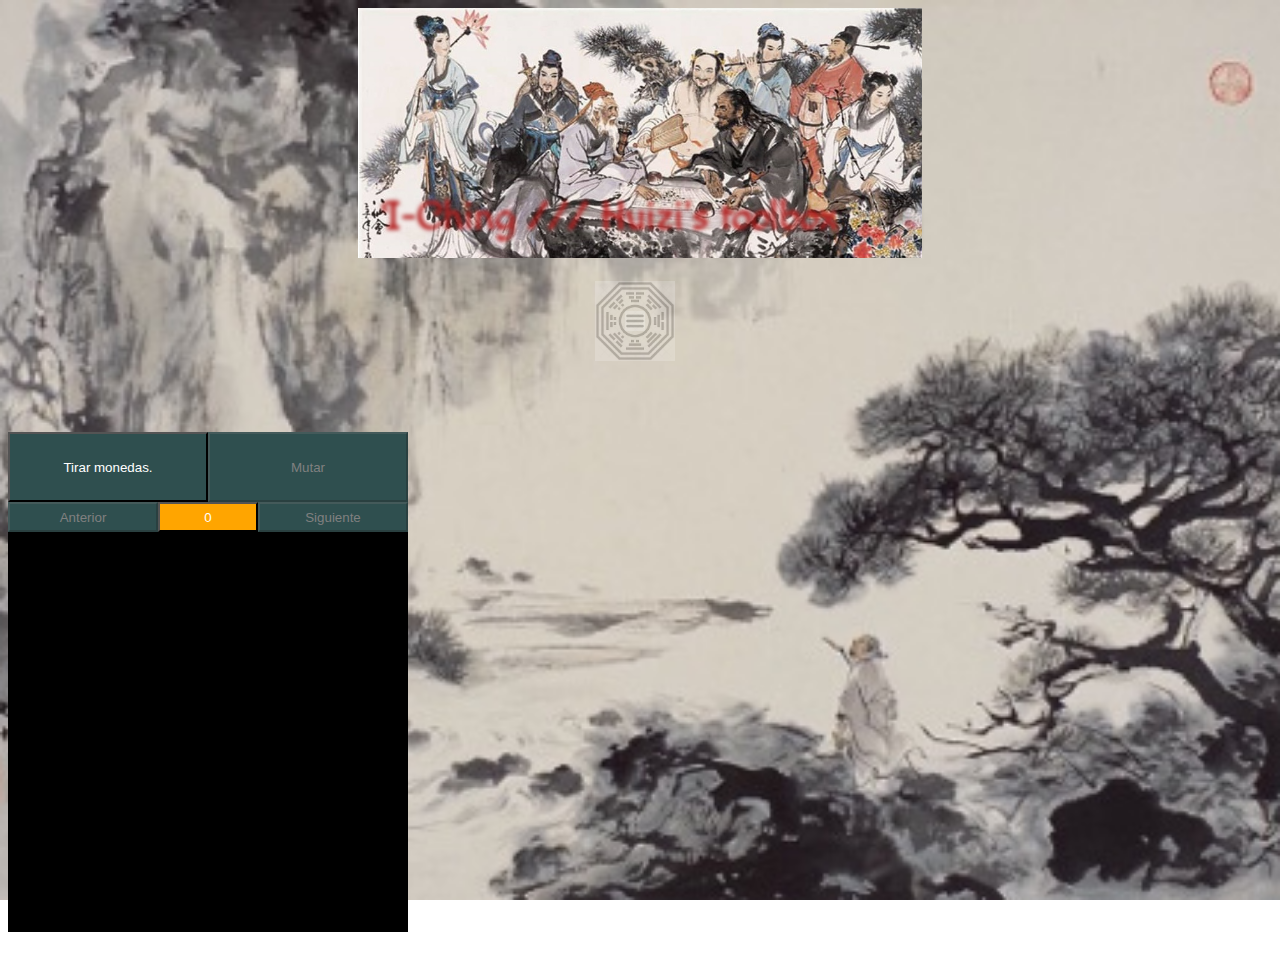
<file: i-ching.html>
<!DOCTYPE html>
<html>
<head>
	<title>I-Ching /// Huizi's toolbox</title>
	<meta charset="utf-8">
	<meta name="viewport" content="width=device-width, initial-scale=1.0">
	<meta name="keywords" content="taoism,i-ching,i ching, iching, meditation, buddhism, buddism, mindfulness">
	<link rel="stylesheet" type="text/css" href="styles/style.css">
	<link rel="stylesheet" type="text/css" href="styles/styching.css">
	<link rel="icon" href="icon.png" type="image/gif" sizes="16x16">
	<meta name="description" content="A collection of web toys made with a taoist orientation: i-ching, meditation tracker, etc"/>
	<!-- Global site tag (gtag.js) - Google Analytics -->
	<script async src="https://www.googletagmanager.com/gtag/js?id=UA-132762032-3"></script>
	<script>
	window.dataLayer = window.dataLayer || [];
	function gtag(){dataLayer.push(arguments);}
	gtag('js', new Date());
	gtag('config', 'UA-132762032-3');
	</script>



<!----------------->    

	<script src="https://ajax.googleapis.com/ajax/libs/jquery/3.3.1/jquery.min.js"></script>
	<script>
		$(document).ready(function () {
			//$("#displaynum").text(indLS + " guardados" );
			//if (indLS<2) $('.antIC').prop('disabled', true);
			
			$(".tirador").click(function () {
				tira.tirar();
				tira.tirar();
				tira.tirar();
				tira.tirar();
				//alert("culo");
			  indLS = tira.getLS().length ;
			//   $("#displaynum").text(indLS+1 + " guardados" );
			  validarBotones(tira.getLS());
			});
			
			
			$(".reseteador").click(function () {
				var arrmut = tira.tLineas;
				tira.resetear();
				
				if(!tira.mutado) {
				tira.mutar(arrmut);
				tira.mutado= true;
				console.log("muto");
				$(".reseteador").text("Resetear");
				$('.antIC').prop('disabled', true);
				$('.sigIC').prop('disabled', true);
				} else{
					$(".reseteador").text("Mutar");
					tira.mutado= false;	
					indLS= tira.getLS().length;
					validarBotones(tira.getLS());
				}
				//alert("culo");
			});
		  
		  
			$(".antIC").click(function(){
			  tira.resetear();
			  indLS--;
			  
			 // $("#displaynum").text(indLS );
			  
			  let cajon = tira.getLS();
			  
			  for (let i =0; i< 6; i++) {
				 tira.mostrarLineas(cajon[indLS][i], false);
			 }
			  
			  validarBotones(cajon);
			 // if (indLS<1) $('.antIC').prop('disabled', true);
			 // if (indLS < cajon.length - 1) $('.sigIC').prop('disabled', false);
			  
			  
			});
			
			$(".sigIC").click(function(){
				tira.resetear();
				indLS++;
				let cajon = tira.getLS();

				for (let i =0; i< 6; i++) {
					tira.mostrarLineas(cajon[indLS][i], false);
				}
				validarBotones(cajon);
			 });
			
		});
		
		//***************************************
	</script>
	<style>
		body{
			background:url(img/ichingback.jpg) no-repeat fixed;
			background-size: cover;
			background-position: center center;
		}
	</style>
</head>
    <body >
     
<div class="headerr">
       <div class="headcontain">
       <img src="img/ichinghead.jpg"/>
       <h1>
         I-Ching /// Huizi's toolbox
       </h1>  
       </div>
     </div> 
     
 <div class="navcont">
       
     
      <nav class="menuD">
	    <!--<img  src="icon.png"/>-->
	    <img src="img/menupakua.png"><img class="borger" src="img/menuborger.png">
		  <!--<a class="menuI" target="myIframe" href="https://zarlanga.github.io/yinyang/public_html/" >Yin-Yang</a>
      <a class="menuI" target="myIframe" href="https://zarlanga.github.io/i-ching/public_html/" >I-Ching</a>
		  <a class="menuI" target="myIframe" href="https://zarlanga.github.io/Meditator/public_html/medi.html" >Meditator</a>
		  <a class="menuI" target="myIframe" href="https://zarlanga.github.io/GraficadorHTML/public_html/" >Graficador</a>-->
        <br>
        <a class="menuI"  href="index.html" >Home</a>
        <a class="menuI"  href="yinyang.html" >Yin-Yang</a>
        <a class="menuI"  href="i-ching.html" >I-Ching</a>
        <a class="menuI"  href="meditator.html" >Anapanasati</a>
        <a class="menuI"  href="ddj.html" >道德經</a>
		<a class="menuI"  href="yinyang2.html" >Yin-Yang 二</a>
		
      </nav>
      </div>
      <br>

        <button class="tirador" >Tirar monedas.</button><button class="reseteador" disabled="disabled">Mutar</button><br>
        <div class="contbot">
            <button class="antIC" >Anterior</button><button id="displaynum">sasa</button><button class="sigIC" disabled="true">Siguiente</button><br>  
          </div>
        <div class="contaaa" >
            <canvas id="cnv" width="400" height="400"  ></canvas>
          
          
            <div class="contaTesto" >
                <div id="testo" class="testos">
                    <canvas id="cnv1" width="100" height="100"  ></canvas></div>
                <div id="testo1" class="testos"></div>
                <div id="testo2" class="testos"></div>
                <div id="testo3" class="testos"></div>
                <div id="testo4" class="testos"></div>
                <div id="testo5" class="testos"></div>
                <div id="testo6" class="testos"></div>
            </div>
        </div>
      
      <div class="headerr">
       <div class="headcontain">
       <!-- <img src=""/>-->
       
       </div>
     </div> 
        <div class="monedas"> <span class="m0"></span><span class="m1"></span><span class="m2"></span></div>

      
      
	<script>
	//var mutantes=[];
	//var lineas=[];
	//var monedas=[];
	//var contador=1;
	//alert("culo");
	/*
	 var str =" switch (he) { <br>";
	 for (let i=1; i<=64;i++) {
	 //str += "case " + i + ": \n \n break: \n \n";
	 str += "case " + i + ": <br>return <br> break: <br><br>";
	 }
	 str += "}";
	 
	 $(".monedas").prepend(str); */

	const hexagramas = [[1, 34, 5, 26, 11, 9, 14, 43],
		[25, 51, 3, 27, 24, 42, 21, 17],
		[6, 40, 29, 4, 7, 59, 64, 47],
		[33, 62, 39, 52, 15, 53, 56, 31],
		[12, 16, 8, 23, 2, 20, 35, 45],
		[44, 32, 48, 18, 46, 57, 50, 28],
		[13, 55, 63, 22, 36, 37, 30, 49],
		[10, 54, 60, 41, 19, 61, 38, 58]];
	class Tirada {
		constructor() {
			this.tTrigramas = [];
			this.tMutantes = [];
			this.tLineas = [];
			//var _nroLinea;
			this.tMonedas = [];
			this.mutado=false;
		}
		dibujarLinea(i, mo) {
			var c = document.getElementById("cnv");
			var ctx = c.getContext("2d");
			var yL = (c.getAttribute("height") / 7) * (7 - i);
			var xI = c.getAttribute("width") / 8;
			var xF = xI * 7;
			ctx.beginPath();
			ctx.lineWidth = 7;
			ctx.strokeStyle = "gold";
			ctx.moveTo(xI, yL);
			if (mo % 2 != 0) {
				ctx.lineTo(xF, yL);
			} else {
				ctx.lineTo(xI * 3, yL);
				ctx.stroke();
				ctx.moveTo(xF * (5 / 7), yL);
				ctx.lineTo(xF, yL);
			}
			ctx.stroke();
			ctx.beginPath();
			ctx.strokeStyle = "coral";
			ctx.lineWidth = 5;
			if (mo == 9) {
				ctx.arc(xI * 4, yL, 25, 0, 2 * Math.PI);
				ctx.stroke();
			}
			if (mo == 6) {
				ctx.moveTo(xI * 4 - 25, yL - 25);
				ctx.lineTo(xI * 4 + 25, yL + 25);
				ctx.moveTo(xI * 4 + 25, yL - 25);
				ctx.lineTo(xI * 4 - 25, yL + 25);
				ctx.stroke();
			}
			
		}
		borrarPantalla() {
			var c = document.getElementById("cnv");
			var ctx = c.getContext("2d");
			ctx.fillStyle = "black";
			ctx.fillRect(0, 0, 400, 400);
		}
		//************************************************
		resetear() {
			$(".tirador").attr("disabled", false);
			$(".reseteador").attr("disabled", true);
			this.tLineas = [];
			this.tMutantes = [];
			this.borrarPantalla();
			 $("#testo").html("<canvas id=\"cnv1\" width=\"100\" height=\"100\"  ></canvas>");
			for (var i = 1; i <= 6; i++) {
				$("#testo" + i).text("");
			}
		  $(".contaTesto").css("opacity","0");
		}
		traerTexto(hex, mut) {
			//alert("hex" + hex + "mut" + mut);
			var rawFile = new XMLHttpRequest();
			var tx = "https://zarlanga.github.io/i-ching/public_html/Testos/Hex";
			//var tx = "./Testos/hex";
			tx += mut !== undefined ? hex + "lin" + mut : "a" + hex;
			tx += ".txt";
			var muta = mut !== undefined ? mut : "";
			rawFile.open("GET", tx, true);
			rawFile.onreadystatechange = function () {
				if (rawFile.readyState === 4) {
					var allText = rawFile.responseText;
					//document.getElementById("testo").innerHTML = allText;
					$("#testo" + muta).append(allText);
					$("#testo" + muta).append("<br/><br/>");
				}
			};
			rawFile.send();
		}
		calcularTrigrama(inf) {
			let tr = inf ? 3 : 0;
			return this.tLineas[0 + tr] % 2 == 0 ?
					this.tLineas[1 + tr] % 2 == 0 ?
					this.tLineas[2 + tr] % 2 == 0 ? "5" : "4"
					: this.tLineas[2 + tr] % 2 == 0 ? "3" : "6"
					: this.tLineas[1 + tr] % 2 == 0 ?
					this.tLineas[2 + tr] % 2 == 0 ? "2" : "7"
					: this.tLineas[2 + tr] % 2 == 0 ? "8" : "1"
		}
		definirHexagrama() {
			let bandera = false;
			$(".tirador").attr("disabled", true);
			$(".reseteador").attr("disabled", false);
			this.tTrigramas[0] = this.calcularTrigrama(0);
			this.tTrigramas[1] = this.calcularTrigrama(1);
			this.traerTexto(hexagramas[this.tTrigramas[0] - 1][this.tTrigramas[1] - 1]);
			bandera = false;
			for (var i = 0; i < this.tMutantes.length; i++) {
				//$(".monedas").prepend("<p>" + this.tMutantes[i] + "</p>");
				if (this.tMutantes[i]) {
					this.traerTexto(hexagramas[this.tTrigramas[0] - 1][this.tTrigramas[1] - 1], i + 1);
					bandera = true;
				}
			}
			if (!bandera) {
				$("#testo1").append("No hay informacion de lineas");
			}
			$(".contaTesto").css("opacity","1");
			//$(".contaTesto").fadeIn(5000);
			
			
				var c = document.getElementById("cnv");
				 var c1= document.getElementById("cnv1");
				 var ctx1=c1.getContext("2d");
				 ctx1.drawImage(c, 0, 0,100,100);
			
		}
		mostrarLineas(ac, boo) {
			this.tLineas[this.tLineas.length] = ac;
			this.tMutantes[this.tMutantes.length] = ac == 6 || ac == 9;
			this.dibujarLinea(this.tLineas.length, ac);
			if (this.tLineas.length == 6) {
				this.definirHexagrama();
				if(boo)  this.guardarLS(this.tLineas);
				
				
			}
		}
		calcularLineas(arr) {
			let acumulador = 0;
			for (let i = 0; i < arr.length; i++) {
				if (arr[i]) {
					acumulador += 3;
				} else {
					acumulador += 2;
				}
			}
			//alert(acumulador);
			this.mostrarLineas(acumulador, true);
		}
		tirar() {
			if (this.tMonedas.length < 3) {
				this.tMonedas[this.tMonedas.length] = this.tirarMoneda();
				//$(".m" + (this.tMonedas.length - 1)).text(this.tMonedas[this.tMonedas.length - 1]);
			} else {
				this.calcularLineas(this.tMonedas);
				this.tMonedas = [];
				// $(".m0,.m1,.m2").text("");
			}
		}
		tirarMoneda() {
			return Math.floor(Math.random() * 2);
		}
		
			
		mutar(arr){
			console.log(arr);
			arr.forEach(m =>{
				this.mostrarLineas(m==6 ?  7 : m==9 ?   8: m,false);
			} );
			this.mutado = true;
			//console.log(mut);
			
		}
		
		
	  
	  /*****localstorage***/
		guardarLS(arr){
		  if (localStorage.getItem("arrayIC") == null) {
				  localStorage.setItem("arrayIC","[]");
			  }
		  let cajon = JSON.parse(localStorage.getItem("arrayIC"));
		  cajon.push(arr);
		  localStorage.setItem("arrayIC", JSON.stringify(cajon) );
		}
	  
		getLS() {
			if (localStorage.getItem("arrayIC") != null) {
			  let cajon = JSON.parse(localStorage.getItem("arrayIC"));
			  return cajon;
			} else{
			  return [];
		    }
	    }
	  
	}
	/*********/
	function validarBotones(arr){
		$("#displaynum").text(indLS);
		if (indLS < 1) {
		  $('.antIC').prop('disabled', true);
		} else {
		  $('.antIC').prop('disabled', false);
		}
		
		if(indLS >= arr.length -1) {
		  $('.sigIC').prop('disabled',true);
		} else {
		  $('.sigIC').prop('disabled',false);
		}
		
		
	  }
	var tira = new Tirada();
	var indLS= tira.getLS().length;
	validarBotones(tira.getLS());
            //***************************************************************
            /*
             
             function mostrarLineas(ac) {
             switch(ac) {
             case 6:
             $(".monedas").prepend("<p>- -.</p>");
             alert("viejo yin " + contador);
             break;
             
             case 7: 
             $(".monedas").prepend("<p>---</p>");
             alert("joven yang "+ contador);
             break;
             
             case 8:
             alert("joven yin "+ contador);
             $(".monedas").prepend("<p>- -</p>");
             break;
             
             case 9:
             $(".monedas").prepend("<p>---.</p>");
             alert("viejo yang "+ contador);
             break;
             
             default:
             alert("error");
             }
             
             if (contador < 6) {
             contador++;
             } else {
             contador=1;
             $(".monedas p").remove();
             //calcularHexagrama();
             
             }
             
             }
             
             function calcularLineas(arr){
             let acumulador=0;
             for(let i=0; i<arr.length;i++){
             if(arr[i]) {
             acumulador += 3;
             } else {
             acumulador += 2;
             }
             }
             //alert(acumulador);
             mostrarLineas(acumulador);
             }
             
             
             
             function tirada() {
             if(monedas.length <3) {
             monedas[monedas.length] = tirarMoneda();
             
             $(".m"+(monedas.length-1)).text(monedas[monedas.length-1]);
             //alert(monedas[monedas.length-1]);
             } else {
             calcularLineas(monedas);
             monedas=[];
             $(".m0,.m1,.m2").text("");
             }
             
             }
             
             
             function tirarMoneda() {
             return Math.floor(Math.random() *2);
             }*/
        </script>

        <!-- Start 1FreeCounter.com code -->
<!--
        <script language="JavaScript">
            var data = '&r=' + escape(document.referrer)
                    + '&n=' + escape(navigator.userAgent)
                    + '&p=' + escape(navigator.userAgent)
                    + '&g=' + escape(document.location.href);
            if (navigator.userAgent.substring(0, 1) > '3')
                data = data + '&sd=' + screen.colorDepth
                        + '&sw=' + escape(screen.width + 'x' + screen.height);
            document.write('<a href="http://www.1freecounter.com/stats.php?i=140283" target=\"_blank\" >');
            document.write('<img alt="Free Counter" border=0 hspace=0 ' + 'vspace=0 src="http://www.1freecounter.com/counter.php?i=140283' + data + '">');
            document.write('</a>');
        </script>
-->
        <!-- End 1FreeCounter.com code -->

    </body>
</html>
</file>
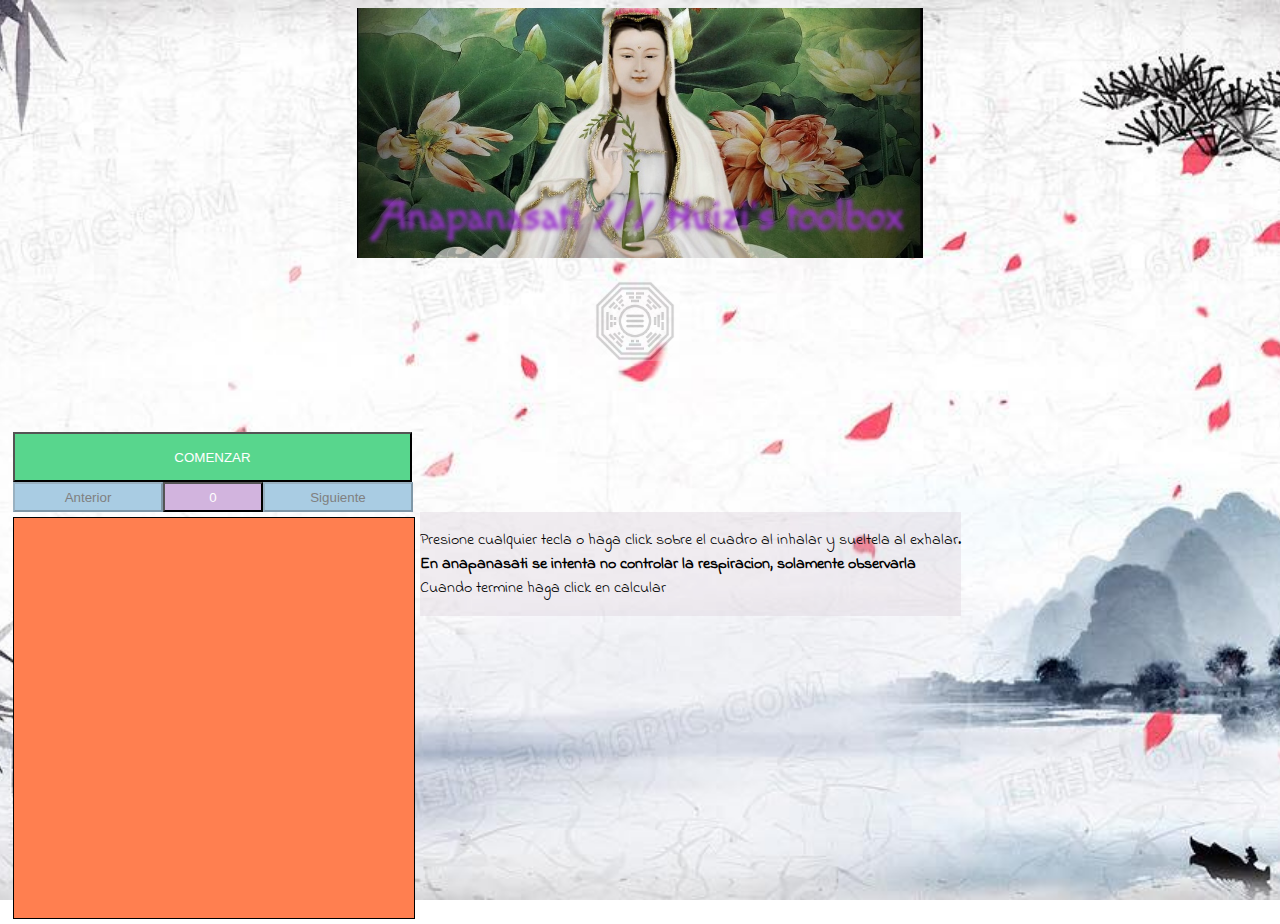
<file: meditator.html>
<!DOCTYPE html>
<html>

    <head>
        <title>Meditator /// Huizi's toolbox</title>
        <meta charset="UTF-8">
        <meta name="viewport" content="width=device-width, initial-scale=1.0">
      <link rel="stylesheet" type="text/css" href="styles/style.css">
      <link rel="icon" href="icon.png" type="image/gif" sizes="16x16">
      <meta name="description" content="A collection of web toys made with a taoist orientation: i-ching, meditation tracker, etc"/>
      <meta name="keywords" content="taoism,i-ching,i ching, iching, meditation, buddhism, buddism, mindfulness">
    <script src="https://ajax.googleapis.com/ajax/libs/jquery/3.3.1/jquery.min.js"></script>
<!-- Global site tag (gtag.js) - Google Analytics -->
<script async src="https://www.googletagmanager.com/gtag/js?id=UA-132762032-3"></script>
<script>
  window.dataLayer = window.dataLayer || [];
  function gtag(){dataLayer.push(arguments);}
  gtag('js', new Date());

  gtag('config', 'UA-132762032-3');
</script>



<!----------------->
      <style>
	  
        .headerr h1{
          text-shadow: 3px 2px 4px darkorchid;
        }
        body{
          background:url(img/mediback.jpg) no-repeat fixed;
         background-size: cover;
        background-position: center center;
        }
        
        .testooo{
          background: rgba(220, 210, 220, 0.4);
          display: inline-block;
        }
        
        button{
      background-color: #A9CCE3;
      color:white;
      width:200px; 
      height:70px;
      margin:0px
      }
      button:hover {
          background-color: black;
          color:gold;
      }
      .contbot button {
      width:150px;
        height:30px;
        
      }

    .contbot #displaynumME {
      width:100px;

      background-color:#D2B4DE;
    }

    button:disabled{
      color:gray;
    }
    .contbot{
		margin: 0px 5px;
	}
		
    #paguer {
		width:399px;
		background-color: #58D68D;
		height:50px;
	}
	
	#zuperconteiner {
		position:relative;
		top:0px;
		display:inline-block;
		width:100vw;
	}
	
	
	
    @media screen and (max-width: 800px) {
		.contbot button {
			width:40%;
			height:30px;
		}
		#paguer {
			width:99%;
		}

		.contbot #displaynumME {
			width:19%;
			background-color:orange;
		}
		
		#zuperconteiner {
		
		}
		canvas {
			opacity: 0.7;
		}
		#resultado {
			
			z-index:-300;
			text-align:center;
			position:relative;
			top:-500px;
/*			
			position:absolute;
			top:70px;*/
		}
    }
        
        
      </style>
      <script>
      $(document).ready(function () {
	  
			window.addEventListener('contextmenu', function (e) { 
				e.preventDefault(); 
			}, false);
	  
          $("#displaynumME").text(indLS +1);
          if (indLS<0) $('.antME').prop('disabled', true);

        //alert(indLS);

          $(".antME").click(function(){
            //alert("culo");
            indLS--;

            $("#displaynumME").text(indLS +1);

            let cajon = getLS();

            calcularLS(cajon[indLS][0],cajon[indLS][1] )

            validarBotones(cajon);

          });

          $(".sigME").click(function(){

            indLS++;

            $("#displaynumME").text(indLS +1);


            let cajon = getLS();
            
            calcularLS(cajon[indLS][0],cajon[indLS][1] )


            validarBotones(cajon);

          });

      
      });
      </script>
    </head>
    <body onkeydown="inhalacion(event)" onkeyup="exhalacion()" >
      
		<div class="headerr">
			<div class="headcontain">
				<img src="img/medihead.jpg"/>
				<!--<img src="https://cdn.glitch.com/a5770f3f-8039-4fd7-96d4-f99b40d52f79%2Fmedi.jpg?1558431136138"/>-->
				<h1>Anapanasati /// Huizi's toolbox </h1>  
			</div>
		</div>
		<div class="navcont">
       
			<nav class="menuD">
			<!--<img  src="icon.png"/>-->
				<img src="img/menupakua.png"><img class="borger" src="img/menuborger.png">
				  <!--<a class="menuI" target="myIframe" href="https://zarlanga.github.io/yinyang/public_html/" >Yin-Yang</a>
				<a class="menuI" target="myIframe" href="https://zarlanga.github.io/i-ching/public_html/" >I-Ching</a>
				  <a class="menuI" target="myIframe" href="https://zarlanga.github.io/Meditator/public_html/medi.html" >Meditator</a>
				  <a class="menuI" target="myIframe" href="https://zarlanga.github.io/GraficadorHTML/public_html/" >Graficador</a>-->
				<br>
				<a class="menuI"  href="index.html" >Home</a>
				<a class="menuI"  href="yinyang.html" >Yin-Yang</a>
				<a class="menuI"  href="i-ching.html" >I-Ching</a>
				<a class="menuI"  href="meditator.html" >Anapanasati</a>
				<a class="menuI"  href="ddj.html" >道德經</a>
				<a class="menuI"  href="yinyang2.html" >Yin-Yang 二</a>


			</nav>
		</div>
      <br>
		<!--<div id="zuperconteiner">-->
			<div >
			
				<div class="contbot"  >
					<button id="paguer" onclick="calcular()" >COMENZAR</button><br>  
					<button class="antME" >Anterior</button><button id="displaynumME">sasa</button><button class="sigME" disabled="true">Siguiente</button><br>  
				</div>
				<canvas onmousedown="inhalacion(event)" onmouseup="exhalacion()" ontouchstart="inhalacion(event)" ontouchend="exhalacion()" id="myCanvas" width="400" height="400"  style="border:1px solid;background-color: coral; float:left; margin:5px "></canvas>
			</div>
			<div class="testooo">
			  
		  
				<p> <!--<strong>**** EN CONSTRUCCION****</strong> <br>-->Presione cualquier tecla o haga click sobre el cuadro al inhalar y sueltela al exhalar.<br><strong>En anapanasati se intenta no controlar la respiracion, solamente observarla</strong> <br> Cuando termine haga click en calcular </p>
			
				<p id="resultado"></p>
			</div>
		<!--</div>-->
        <script type="text/javascript">
          
            /* features
             * ver que limite minimo y maximo poner para la IN/EX
             * -graficar la duracion de la respiracion? respiracion mas larga y mas corta?
             * -promedios de duracion de respiraciones y/o respiraciones por minutos (dividiendo la sesion en x partes?)
             -linea que baje y suba con la respiracion? (maomeno, mejorable)
             -respiraciones por minuto (cada cuanto calcularlas? como mostrarlas?) (ponele que esta)
             -comparacion de inhalacion y exhalacion (ponele que esta)
             -tiempo total! (listo)
             -duracion de cada respiracion (listo)
             -ver que onda el redondeo con las horas minutos y segundos (listo)
             
             
             
             
             
             
             
             */
            /* recuerdos var i = 0;
             var t0= Date.now(); 
             
             i++;
             alert(i +" //  "+  (Date.now() - t0) );  (en calcular)
             
             */
            var indLS = getLS().length -1;
            var tiemposIN = [];
            var tiemposEX = [];
			var power = false;
            var dale = true;
            var c = document.getElementById("myCanvas");
            var ctx = c.getContext("2d");
            function graficarEX() {
                ctx.beginPath();
                ctx.fillStyle = "#AED6F1";
                ctx.fillRect(0, c.height / 2, c.width, c.height / 2);
                ctx.stroke();
                ctx.beginPath();
                ctx.fillStyle = "#5499C7";
                ctx.fillRect(0, 0, c.width, c.height / 2);
                ctx.stroke();
            }
            function graficarIN() {
                ctx.beginPath();
                ctx.fillStyle = "#AED6F1";
                ctx.fillRect(0, 0, c.width, c.height / 2);
                ctx.stroke();
                ctx.beginPath();
                ctx.fillStyle = "#5499C7";
                ctx.fillRect(0, c.height / 2, c.width, c.height / 2);
                ctx.stroke();
            }
            function limpiarGrafico(colo) {
                ctx.beginPath();
                //ctx.lineWidth = "6";
                //ctx.strokeStyle = "coral";
                ctx.fillStyle = colo;
                ctx.fillRect(0, 0, c.width, c.height);
                //ctx.rect(0, 0, 400, 200);
                //ctx.rect(0, 200, 400, 200);
                ctx.stroke();
            }
            function graficarArray(arr, int) {
                dist = c.width / (arr.length - 1);
                if (int == 1) {//para graficar rpm
                    var offset;
                    pmax = Math.max.apply(null, arr) + 2;
                    pmin = Math.min.apply(null, arr) - 2;
                    offset = 1500 * 1500 / (pmax - pmin); // para que no sea siempre igual la amplitud en el grafico
                    pmax += offset;
                    pmin -= offset;
                    ctx.lineWidth = 1;
                    ctx.strokeStyle = "red";
                } else {
                    pmax = Math.max.apply(null, arr) + 2;
                    pmin = Math.min.apply(null, arr) - 2;
                    ctx.lineWidth = 4;
                    ctx.strokeStyle = "white";
                }
                //alert("maximo="+pmax);
                //alert("minimo="+pmin);
                ctx.beginPath();
                for (var i = 0; i < arr.length - 1; i++) {
                    ctx.moveTo(dist * i, sacarY(pmin, pmax, arr[i]));
                    ctx.lineTo(dist * (i + 1), sacarY(pmin, pmax, arr[i + 1]));
                    ctx.stroke();
                }
            }
            function sacarY(min, max, y) {
                distY = c.height / (max - min);
                yfin = c.height - (y - min) * distY;
                return yfin;
            }
            function calcular() {
                //dale=false;
				if (!power) {
					power=true;
					document.getElementById("paguer").innerHTML = 'TERMINAR Y CALCULAR';
					document.getElementById("paguer").style.backgroundColor = "#CB4335";
					limpiarGrafico("#58D68D");
				} else {
					power=false;
					document.getElementById("paguer").innerHTML = 'COMENZAR'
					document.getElementById("paguer").style.backgroundColor = "#58D68D";
					var testo = "";
					var rpm = []; //array para guardar las respiraciones por minuto (eventualmente sacar promedios parciales?)
					var rpmAC = 0; // acumulador para calcular el promedio
					var tr = []; // array para duracion de respiraciones
					var tInAc = 0; //acumulador tiempo de inhalacion
					var tExAc = 0; // acumulador tiempo exhalacion
					var tTotal; // array con cantidad de horas en pos [0], min en [1], seg en [2]
					var proporcionINEX = [];
					dataTest = "";
					limpiarGrafico("#717D7E");
					for (var p = 0; p < tiemposIN.length - 1; p++) {
						tx = (tiemposIN[p + 1] - tiemposIN[p]);
						tIn = tiemposEX[p] - tiemposIN[p];
						tEx = tiemposIN[p + 1] - tiemposEX[p];
						tInAc += tIn;
						tExAc += tEx;
						proporcionINEX[proporcionINEX.length] = tIn / (tIn + tEx);
						tr[tr.length] = tx;
						rpm[rpm.length] = 60000 / tx;
						//rpm[rpm.length] = (60000 / tx).toFixed(2);
						rpmAC += rpm[p];
						dataTest += tIn + "IN///" + tEx + "EX||||||||";
						dataTest += tx / 1000 + "segundos////" + rpm[p].toFixed(2) + "rpm  <br>";
					}
					graficarArray(rpm, 0);
					
				  guardarLS(tiemposIN, tiemposEX);
				  indLS = getLS().length -1
				  $("#displaynumME").text(indLS +1);
				  validarBotones(getLS());
				  
				  //graficarArray(tr, 1);
					//graficarArray(proporcionINEX, 0);
					tTotal = calcularHMS(tiemposIN[tiemposIN.length - 1] - tiemposIN[0]); //parametro es la diferencia de tiempo en milisegundos desde el inicio hasta el calcular
					testo += "<br>Respiraciones por minuto promedio: " + (rpmAC / (tiemposIN.length - 1)).toFixed(2) + "<br>";
					testo += "<br> Pico maximo: " + (Math.max.apply(null, rpm)).toFixed(2) + "rpm<br>";
					testo += "<br> Pico minimo: " + (Math.min.apply(null, rpm)).toFixed(2) + "rpm<br>";
					testo += "<br> Amplitud: " + (Math.max.apply(null, tr) - Math.min.apply(null, tr)) + "milisegundos <br>";
					testo += "<br> Proporcion In/Ex: " + Math.floor((tInAc / (tExAc + tInAc)) * 100) + "% in/" + Math.floor((tExAc / (tExAc + tInAc)) * 100) + "% ex<br>";
					//testo += "<br> Proporcion In/Ex: " +( (tInAc > tExAc) ? (tInAc/tExAc).toFixed(2) +  " Inhalacion<br>" : (tExAc/tInAc).toFixed(2) + "Exhalacion<br>" );
					testo += "<br>Total respiraciones: " + (tiemposIN.length - 1) + "<br>";
					testo += "<br>Tiempo total: " + tTotal[0] + " horas, " + tTotal[1] + " min,  " + tTotal[2] + "seg<br>";
					//testo += calcularTTotal();
					document.getElementById("resultado").innerHTML = testo;
					//document.getElementById("resultado").innerHTML += "<br>" + dataTest;
					tiemposIN = [];
					tiemposEX = [];
				}
            }
            function calcularHMS(tMS) {
                //ahre que podria haber usado la funcion tal como estaba antes
                //var tMS; // tiempo en milisegundos
                //var tHoras;
                //var tMin;
                //ar tSeg;
                var Tresultado = [];
                //tMS = (tiemposIN[tiemposIN.length - 1] - tiemposIN[0]);
                Tresultado[0] = Math.floor(tMS / 3600000);
                tMS -= Tresultado[0] * 3600000;
                Tresultado[1] = Math.floor(tMS / 60000);
                tMS -= Tresultado[1] * 60000;
                Tresultado[2] = (tMS / 1000).toFixed(2);
                return Tresultado;
                //return "<br>Tiempo total: " + tHoras + " horas, " + tMin + " min " + tSeg + "seg<br>";
            }
            function exhalacion() {
				if (power) {
					dale = true;
					tiemposEX[tiemposEX.length] = Date.now();
					graficarEX();
				}
            }
            function inhalacion(e) {
                if (dale && power) {
                    tiemposIN[tiemposIN.length] = Date.now();
                    graficarIN();
                    dale = false;
                    actualizarRPMActual();
                }
            }
            function actualizarRPMActual() {
                if (tiemposIN.length > 1) {
                    var rpmNOW = (tiemposIN[ tiemposIN.length - 1] - tiemposIN[tiemposIN.length - 2]);
                    var tTranscurrido = calcularHMS(tiemposIN[tiemposIN.length - 1] - tiemposIN[0]);
                    var testo = "";
                    testo += "<big><big><big><big><big>RPM=" + (60000 / rpmNOW).toFixed(2) + "<br>";
                    testo += "<br>" + tTranscurrido[0] + " horas, " + tTranscurrido[1] + " min, " + tTranscurrido[2] + "seg<br>";
                    testo += "</big></big></big></big></big>";
                    document.getElementById("resultado").innerHTML = testo;
                }
            }
          
          function calcularLS(arrIN, arrEX) {
                //dale=false;
                var testo = "";
                var rpm = []; //array para guardar las respiraciones por minuto (eventualmente sacar promedios parciales?)
                var rpmAC = 0; // acumulador para calcular el promedio
                var tr = []; // array para duracion de respiraciones
                var tInAc = 0; //acumulador tiempo de inhalacion
                var tExAc = 0; // acumulador tiempo exhalacion
                var tTotal; // array con cantidad de horas en pos [0], min en [1], seg en [2]
                var proporcionINEX = [];
                dataTest = "";
                limpiarGrafico();
                for (var p = 0; p < arrIN.length - 1; p++) {
                    tx = (arrIN[p + 1] - arrIN[p]);
                    tIn = arrEX[p] - arrIN[p];
                    tEx = arrIN[p + 1] - arrEX[p];
                    tInAc += tIn;
                    tExAc += tEx;
                    proporcionINEX[proporcionINEX.length] = tIn / (tIn + tEx);
                    tr[tr.length] = tx;
                    rpm[rpm.length] = 60000 / tx;
                    //rpm[rpm.length] = (60000 / tx).toFixed(2);
                    rpmAC += rpm[p];
                    dataTest += tIn + "IN///" + tEx + "EX||||||||";
                    dataTest += tx / 1000 + "segundos////" + rpm[p].toFixed(2) + "rpm  <br>";
                }
                graficarArray(rpm, 0);
                
              
              
              //graficarArray(tr, 1);
                //graficarArray(proporcionINEX, 0);
                tTotal = calcularHMS(arrIN[arrIN.length - 1] - arrIN[0]); //parametro es la diferencia de tiempo en milisegundos desde el inicio hasta el calcular
                testo += "<br>Respiraciones por minuto promedio: " + (rpmAC / (arrIN.length - 1)).toFixed(2) + "<br>";
                testo += "<br> Pico maximo: " + (Math.max.apply(null, rpm)).toFixed(2) + "rpm<br>";
                testo += "<br> Pico minimo: " + (Math.min.apply(null, rpm)).toFixed(2) + "rpm<br>";
                testo += "<br> Amplitud: " + (Math.max.apply(null, tr) - Math.min.apply(null, tr)) + "milisegundos <br>";
                testo += "<br> Proporcion In/Ex: " + Math.floor((tInAc / (tExAc + tInAc)) * 100) + "% in/" + Math.floor((tExAc / (tExAc + tInAc)) * 100) + "% ex<br>";
                //testo += "<br> Proporcion In/Ex: " +( (tInAc > tExAc) ? (tInAc/tExAc).toFixed(2) +  " Inhalacion<br>" : (tExAc/tInAc).toFixed(2) + "Exhalacion<br>" );
                testo += "<br>Total respiraciones: " + (arrIN.length - 1) + "<br>";
                testo += "<br>Tiempo total: " + tTotal[0] + " horas, " + tTotal[1] + " min,  " + tTotal[2] + "seg<br>";
                //testo += calcularTTotal();
                document.getElementById("resultado").innerHTML = testo;
                document.getElementById("resultado").innerHTML += "<br>" + dataTest;
                arrIN = [];
                arrEX = [];
            }
          
          
         function guardarLS(arrIN, arrEX){
              if (localStorage.getItem("arrayME") == null) {
                localStorage.setItem("arrayME","[]");
              }
              let cajon = JSON.parse(localStorage.getItem("arrayME"));
              cajon.push([arrIN, arrEX]);
              localStorage.setItem("arrayME", JSON.stringify(cajon) );
            }

         function getLS() {
            if (localStorage.getItem("arrayME") != null) {
              let cajon = JSON.parse(localStorage.getItem("arrayME"));
              return cajon;
            } else{
              return [];
              }
          }
          function validarBotones(arr){

            if (indLS < 1) {
              $('.antME').prop('disabled', true);
            } else {
              $('.antME').prop('disabled', false);
            }

            if(indLS >= arr.length -1) {
              
              $('.sigME').prop('disabled',true);
            } else {
              
              $('.sigME').prop('disabled',false);
            }


        }
          
          
          
        </script>
    </body>
</html>
</file>
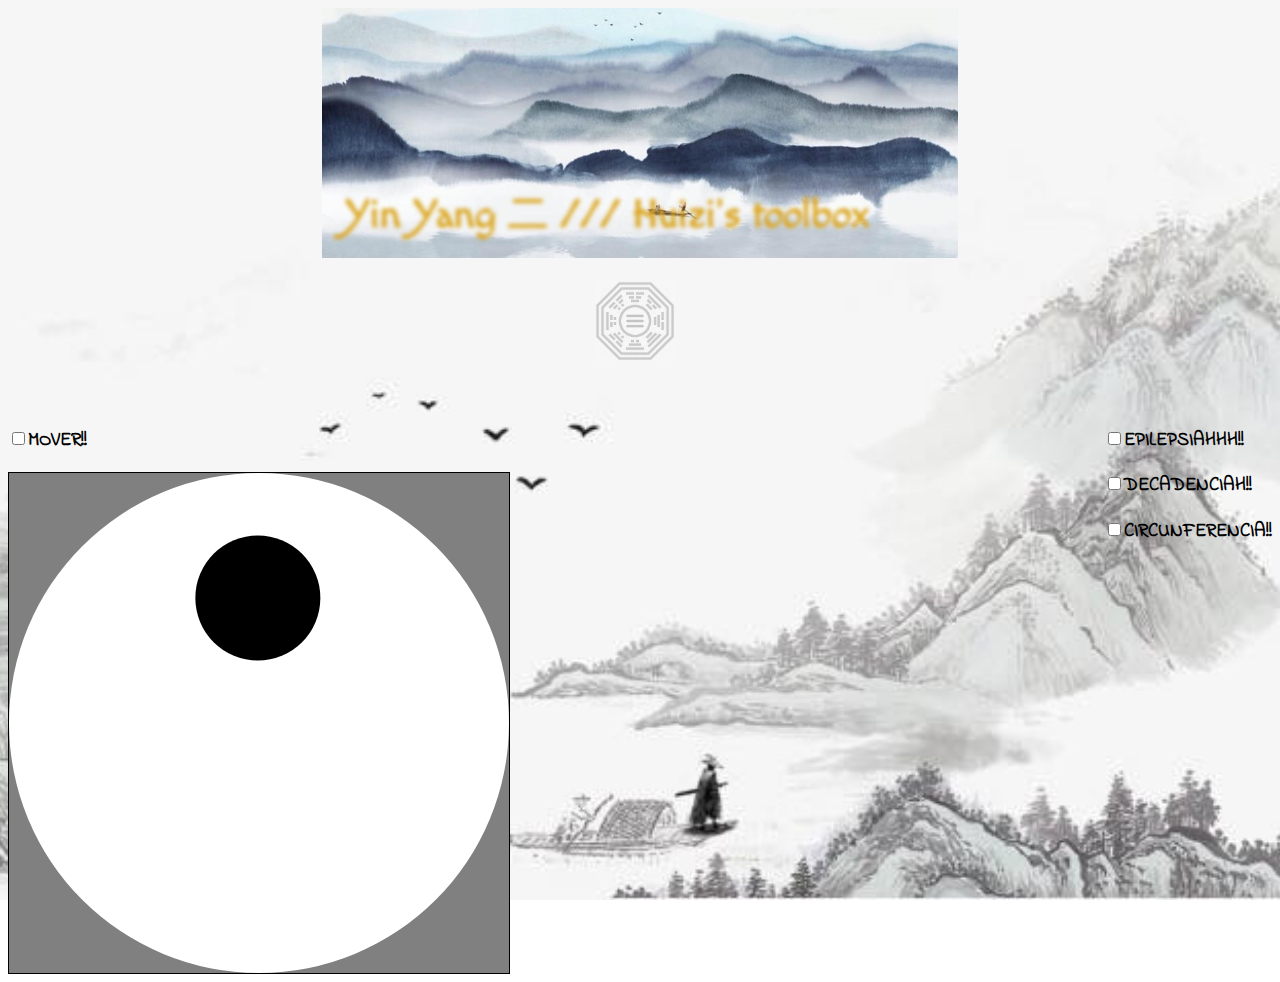
<file: yinyang2.html>
<!DOCTYPE html>
<html>
    <head>
        <title>Taiji II /// Huizi's toolbox</title>
        <meta charset="utf-8">
        <meta name="viewport" content="width=device-width, initial-scale=1.0">
        <link rel="icon" href="icon.png" type="image/gif" sizes="16x16">
<meta name="description" content="A collection of web toys made with a taoist orientation: i-ching, meditation tracker, etc"/>
      <meta name="keywords" content="taoism,i-ching,i ching, iching, meditation, buddhism, buddism, mindfulness">
<!-- Global site tag (gtag.js) - Google Analytics -->
<script async src="https://www.googletagmanager.com/gtag/js?id=UA-132762032-3"></script>
<script>
  window.dataLayer = window.dataLayer || [];
  function gtag(){dataLayer.push(arguments);}
  gtag('js', new Date());

  gtag('config', 'UA-132762032-3');
</script>



<!----------------->

        <link rel="stylesheet" type="text/css" href="styles/style.css">
		
	  <style>
		  .headerr h1{
			text-shadow: 3px 2px 4px goldenrod;
		  }
			
		  body{
			background:url(img/yinyangback.jpg) no-repeat fixed;
			background-size: cover;
			background-position: center center;
		  }
      </style>
 <body>
      
	<div class="headerr">
		<div class="headcontain">
			<img src="img/yinyanghead.jpg"/>
		   <h1>
			 Yin Yang 二 /// Huizi's toolbox 
		   </h1>  
       </div>
     </div>
	  <div class="navcont">
 		<nav class="menuD">
			<!--<img  src="icon.png"/>-->
			<img src="img/menupakua.png"><img class="borger" src="img/menuborger.png">
			  <!--<a class="menuI" target="myIframe" href="https://zarlanga.github.io/yinyang/public_html/" >Yin-Yang</a>
		  <a class="menuI" target="myIframe" href="https://zarlanga.github.io/i-ching/public_html/" >I-Ching</a>
			  <a class="menuI" target="myIframe" href="https://zarlanga.github.io/Meditator/public_html/medi.html" >Meditator</a>
			  <a class="menuI" target="myIframe" href="https://zarlanga.github.io/GraficadorHTML/public_html/" >Graficador</a>-->
			<br>
			<a class="menuI"  href="index.html" >Home</a>
			<a class="menuI"  href="yinyang.html" >Yin-Yang</a>
			<a class="menuI"  href="i-ching.html" >I-Ching</a>
			<a class="menuI"  href="meditator.html" >Anapanasati</a>
			<a class="menuI"  href="ddj.html" >道德經</a>
			<a class="menuI"  href="yinyang2.html" >Yin-Yang 二</a>
		</nav>
	</div>
	<div id="test" style='float:left'>
		<h3><input id="mov" type="checkbox" onchange="clickCheck()" >MOVER!!  </h3>
		<canvas id="myCanvas" width="500" height="500"  style="border:1px solid;background-color: gray;"></canvas>
	</div>
	<div id="joda" style='float:right'>
		<h3><input id="epi" type="checkbox" onchange="epilepsia = !epilepsia" >EPILEPSIAHHH!!</h3>
		<h3><input id="deca" type="checkbox" onchange="decadencia= !decadencia; daleMasa()" >DECADENCIAH!!</h3>
		<h3><input id="circu" type="checkbox" onchange="circunferencia= !circunferencia; daleMasa()" >CIRCUNFERENCIA!!</h3>
		</div>
	<script>
	var canvas = document.getElementById("myCanvas");
	var ctx = canvas.getContext("2d");
	var gulo = 0;
	var inc =0.040;
	var eje = canvas.getAttribute("width") / 2;
	var col = ["#fff","#000"];
	var moneda = true;
	var epilepsia = false;
	var decadencia = false;
	var circunferencia = false;
	var pepe;
	class CirCulo {
		
		dibujar(lvl) {
			var v= this.calcularValores(lvl);
			
			ctx.fillStyle =v.colo;
			ctx.beginPath();
			ctx.arc(v.x, v.y, v.r, 0, Math.PI * 2);
				//ctx.arc(x,y,r,-Math.PI/2 - this.rot*cont,Math.PI/2-this.rot*cont);
				//ctx.stroke();
				/*ctx.fill();
				 ctx.fillStyle = col2;
				 ctx.beginPath();
				 ctx.arc(x,y,r,Math.PI/2-this.rot*cont,1.5*Math.PI-this.rot*cont); */
			ctx.fill();
			
		}
		calcularValores(lvl) {
			var ret
			if(lvl ==0) {
				
				//if (false) {
				//-1* x e y 
				// moneda = !moneda
				//floor Math.floor(100*(
				if (gulo <= Math.PI && !circunferencia) {
				
					ret = {
						r:   eje/4 *(gulo/Math.PI )+eje/4,
						
						x: eje + Math.cos(Math.floor(100*(gulo- Math.PI/2))/100) * eje /2 * (decadencia ? -1 : 1),
						
						y: eje +  Math.sin(Math.floor(100*(gulo- Math.PI/2))/100) * eje /2 * (decadencia ? -1 : 1),
						colo: col[0+moneda]
					}
				} else {
					ret= {
						r:  (gulo/(Math.PI*2) )*eje,
						x:eje + Math.cos(Math.floor(100*(gulo- Math.PI/2))/100) * ((eje /2) - eje /2 * ((gulo-Math.PI)/(Math.PI) ))* (decadencia ? -1 : 1)  ,
						y: eje +Math.sin(Math.floor(100*(gulo- Math.PI/2) )/100)* ((eje /2) - eje /2 * ((gulo-Math.PI)/(Math.PI) ))* (decadencia ? -1 : 1) ,
						colo: col[0+moneda]
					}
				}
				
			} else if (lvl == 1 && !circunferencia) {
				ret = {
					r:  eje/4 *((gulo-Math.PI)/Math.PI ),
					
					x: eje + Math.cos(Math.floor(100*(gulo- Math.PI/2))/100) * eje /2 * (decadencia ? -1 : 1),
					
					y: eje +Math.sin(Math.floor(100*(gulo- Math.PI/2))/100) * eje /2 * (decadencia ? -1 : 1),
					colo: col[0+!moneda]
				}
				
			}else if (lvl == 1 && circunferencia) {
				ret= {
						r:  (gulo/(Math.PI*2) )*eje,
						x:eje + Math.cos(Math.floor(100*(gulo- Math.PI/2))/100) * ((eje /2) - eje /2 * ((gulo-Math.PI)/(Math.PI) ))* (decadencia ? -1 : 1)  ,
						y: eje +Math.sin(Math.floor(100*(gulo- Math.PI/2) )/100)* ((eje /2) - eje /2 * ((gulo-Math.PI)/(Math.PI) ))* (decadencia ? -1 : 1) ,
						colo: col[0+moneda]
					}
			} 	else if (lvl == 2) {
				ret = {
					r: eje,
					x: eje,
					y: eje,
					colo:col[0+!moneda]
				}
			}
			//console.log(ret.r);
			return ret;
		}
	}
	
	function clickCheck(){
		var boo = document.getElementById("mov").checked
		if (boo) {
			pepe = setInterval(function(){ daleMasa()},50);
		} else {
			clearInterval(pepe);
		}
	}
	
	function daleMasa(){
		if (Math.floor(100*gulo % (inc*4))/100 ==0 && epilepsia) moneda = !moneda ;
		
		if (gulo >= (Math.PI *2)) {
			/*clearInterval(pepe);
			console.log("laconchehetumarealboys");
			*/
			moneda = !moneda;
			gulo = 0;
			//col = moneda ? "#000" : "#fff";
		}
		
		var culo = new CirCulo();
		culo.dibujar(2);

		if (gulo >= Math.PI) {
			
			culo.dibujar(0);
			culo.dibujar(1);
		
		} else {
			var culo = new CirCulo();
			culo.dibujar(0);
			
		}
			gulo += inc;
	}
	
	daleMasa();
	
	</script>
 </body>
</file>
<file: styles/style.css>
@import url('https://fonts.googleapis.com/css?family=Indie+Flower&display=swap');
@import url('https://fonts.googleapis.com/css?family=Macondo+Swash+Caps&display=swap');

*{
	box-sizing: border-box;
  /*font-family: 'Shadows Into Light', bold;*/
  font-family: 'Indie Flower', cursive;
  
  
	}
button{
  font-family: 'arial';
}
.headerr h1, nav a, #mySidenav {
  font-family: 'Macondo Swash Caps', cursive;
}
	body {
    background-color: silver;
}
	/**********************************/
  .headerr img{
       width:100%;
       height: 250px;
       max-width:650px;
     }
     
     .headerr h1{
       
      /* color:olivedrab;*/
       position:absolute;
       left:20px;
       bottom:0px;
       
       font-size:40px;
       color: transparent;
       text-shadow: 3px 2px 4px darkblue;
     }

      .headerr h3 {
        color: DarkSlateGray;  
      }
     
     .headcontain{
       display:inline-block;
       position:relative;
       /*background-color:white;*/
       top:0;
       margin:auto;
     }
     
     .headerr{
       width:100%;
       text-align:center;
       /*overflow:hidden;*/
     }

/**********************/
	@keyframes rotahhh {
    0%{
      -ms-transform: rotate(0deg); /* IE 9 */
  -webkit-transform: rotate(0deg); /* Safari */
  transform: rotate(0deg);
      
    }
  20%   {-ms-transform: rotate(0deg); /* IE 9 */
  -webkit-transform: rotate(0deg); /* Safari */
  transform: rotate(0deg);
    }
    
  25%  {-ms-transform: rotate(90deg); /* IE 9 */
  -webkit-transform: rotate(90deg); /* Safari */
  transform: rotate(90deg);
    }
    45% {
      -ms-transform: rotate(90deg); /* IE 9 */
  -webkit-transform: rotate(90deg); /* Safari */
  transform: rotate(90deg);
    }
  50%  {
    -ms-transform: rotate(180deg); /* IE 9 */
  -webkit-transform: rotate(180deg); /* Safari */
  transform: rotate(180deg);
    }
    
    70%{
      -ms-transform: rotate(180deg); /* IE 9 */
  -webkit-transform: rotate(180deg); /* Safari */
  transform: rotate(180deg);
    }
  75% {
    -ms-transform: rotate(270deg); /* IE 9 */
  -webkit-transform: rotate(270deg); /* Safari */
  transform: rotate(270deg);}
    
    95%{
      -ms-transform: rotate(270deg); /* IE 9 */
  -webkit-transform: rotate(270deg); /* Safari */
  transform: rotate(270deg);
    }
    100%{
      -ms-transform: rotate(360deg); /* IE 9 */
  -webkit-transform: rotate(360deg); /* Safari */
  transform: rotate(360deg);
    }
    
}

@keyframes lateeeh{
  0%{
    opacity:0.2;
  }
  20%{
    opacity:0.2;
    transform:scale(1,1);
  }
  30%{
    opacity:0.5;
    transform:scale(1.3, 1.3);
  }
  50%{
    opacity:0.3;
    transform:scale(1,1);
  }
  
  55%{
    opacity:0.3;
    transform:scale(1,1);
  }
  65%{
    opacity:0.5;
    transform:scale(1.3, 1.3);
  }
  80%{
    opacity:0.2;
    transform:scale(1,1);
  }
  100%{
    opacity:0.2;
  }
}

.navcont{
  text-align:center;
}
	nav {
	  display:inline-block;
	  background-color: transparent; 
	  
	  /*overflow: hidden;*/
	  margin:0;
	  padding:0;
	  height: 80px;
    
	  
	}
	

	
	nav a {
	  /*display:none;*/
	  color:black;
    background-color:gray;
	  overflow:hidden;
	  position:relative;
	 /* top:-35px;*/
    top:5px;
	  text-decoration: none;
	  /*padding: 15px;*/
	  font-size:0;
	  white-space: nowrap;
	  width:0;
	  -webkit-transition: all 2s; /* Safari */
      transition: all 2s;
    
	}
	
	nav img {
    opacity:0.2;
    animation:lateeeh 5s linear 2s infinite;
    /*animation: rotahhh 20s linear  infinite ;*/
	  display:inline-block;
	  width:80px;
	  height:80px;
    margin:15px;
    position:relative;
    left:20px;
	
	}

.borger{
  height:20px;
  width:20px;
  position:relative;
  left:-60px;
  top:-30px;
  animation: lateeeh 7s linear 0.5s infinite;
}
	
	nav a:hover{
	/*background-color:REBECCAPURPLE;*/
    color:white;
	}
	
	
	.menuD:hover  .menuI  {
		font-size:16px;
	    
		padding: 15px;
		
	}

	
    
@media screen and (max-width: 800px) {
  
  .textcont{
    font-size:12px;
  }
  
  
  .headerr img{
    height: 150px;
  }
  
  nav{
    height:auto;
  display:inline-block;
    background-color:transparent;
    width:100%;
    /*font-size:0.8em;*/
  }
  
  
  
  nav:hover .menuI{
    background-color:silver;
    opacity:0.9;
  }
  
  .menuD:hover .menuI { /*como que esto no estaria haciendo ni mierda*/
    font-size:14px;
  display:block;
    width:100%;  
    overflow:visible;
    padding:15px;
    position:relative;
    top:0;
    text-align:center;
    
  }
  
}


.article {
  margin:25px;
  text-align:center;
}

.article img{
  margin:25px;
}



	/*
	nav ul {
	  display:inline-block;
	  list-style-type: none;
	  margin:0;
	  padding:0;
	  overflow: hidden;
	}
	nav li {
	  display:inline-block;
	  padding: 15px;
	}
	
	nav li:hover{
	background-color:blue;
	}
	
	.menuI {
	
	display:none;
	//padding:0px;
	//background-color:red;
	//width:0px;
	//display:inline-block;
	
	}
	
	*/

/* yin yang */

	         #mySidenav {
              float:right;
             background: rgba(130, 130, 150, 0.4);
             
            }
            #btnclose, #btnopen{
                opacity:0;
            }

            .pickerAfanado{
              width:100%;
            }
          
          @media screen and (max-width: 800px) {
                
                #myCanvas{
                    width:100%;
                }
                #btnclose, #btnopen{
                    opacity:1;
                }
                #mySidenav {
                    background:url(../img/yinyangside.jpg) no-repeat ;
                    background-size:100% 100%;
                    float:none;
                    height: 100%; /* 100% Full-height */
                    width: 0; /*  0 width - change this with JavaScript */
                    position: fixed; /* Stay in place */
                    z-index: 1; /* Stay on top */
                    top: 0; /* Stay at the top */
                    left: 100%;
                    background-color: silver; /* Black*/
                    overflow-x: hidden; /* Disable horizontal scroll */
                    padding-top: 60px; /* Place content 60px from the top */
                    transition: 1.5s; /* 0.5 second transition effect to slide in the sidenav */
                  font-size:0.8em;
                    /* opacity:0.8;*/
                }
                #btnclose{
                    opacity:1;
                }

              
              
            }
</file>
<file: styles/styching.css>
*{
      /*margin:0px;
      padding:0px;*/
  }

.contaaa {
position:relative;
}
  button{
      background-color: DarkSlateGray;
      color:white;
      width:200px; 
      height:70px;
      margin:0px
  }
  button:hover {
      background-color: black;
      color:gold;
  }
  .contbot button {
  width:150px;
    height:30px;
  }
  
.contbot #displaynum {
  width:100px;
  
  background-color:orange;
}

button:disabled{
  color:gray;
}
  .contaTesto {
     /*font-weight: bold;*/
    font-size:18px;
   /* text-shadow: 4px 3px 3px white;*/
    background: rgba(190, 190, 190, 0.9);
    /*background:url(https://cdn.glitch.com/a5770f3f-8039-4fd7-96d4-f99b40d52f79%2Ftortu.jpg?1558419932585) no-repeat;*/
  float:right; 
  width:50% ;   
 opacity:0;
 -webkit-transition: opacity 5s; /* Safari */
 transition: opacity 5s;
  }

.testos {
  width:95%;
  text-align:center;
}

.headerr h1{
  
  text-shadow: 3px 2px 4px firebrick;
}

#cnv {
background-color:black;
}

  #cnv1 {
      background-color:black; 
      float:left;
      display:none;
  }
  @media screen and (max-width: 800px) {
      button {
          width:49.5%;
      }
      .contaTesto {
         position:absolute;
         top:0;
         left:0;
         float:none;
         width:100%;

         z-index:1;
         color:black;
         background-color:gold;
        text-size:0.7em;


      }
    
     .contbot button {
      width:40%;
        height:30px;
      }
  
      .contbot #displaynum {
          width:19%;
        background-color:orange;
      }
      #cnv1{
          display:inline-block;
      }
      #cnv {
          width:100%;
      }
  }
</file>
